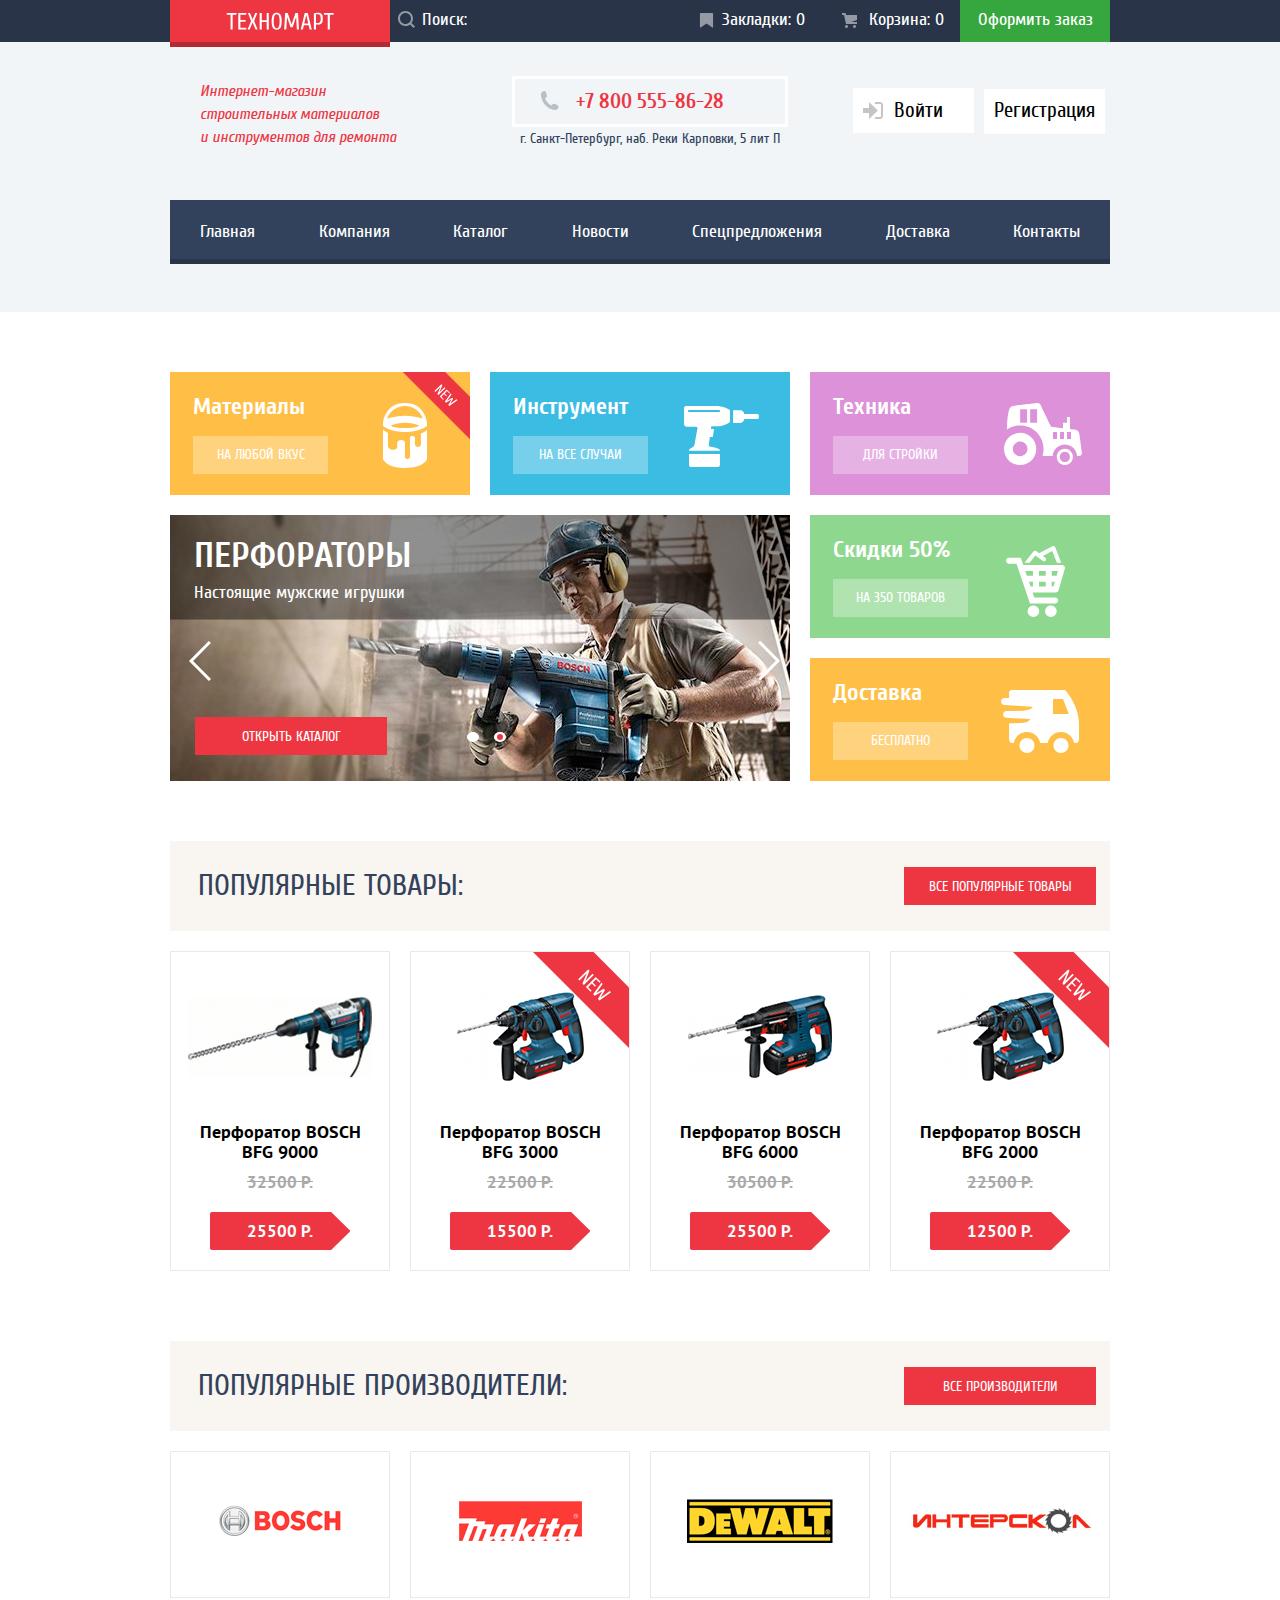
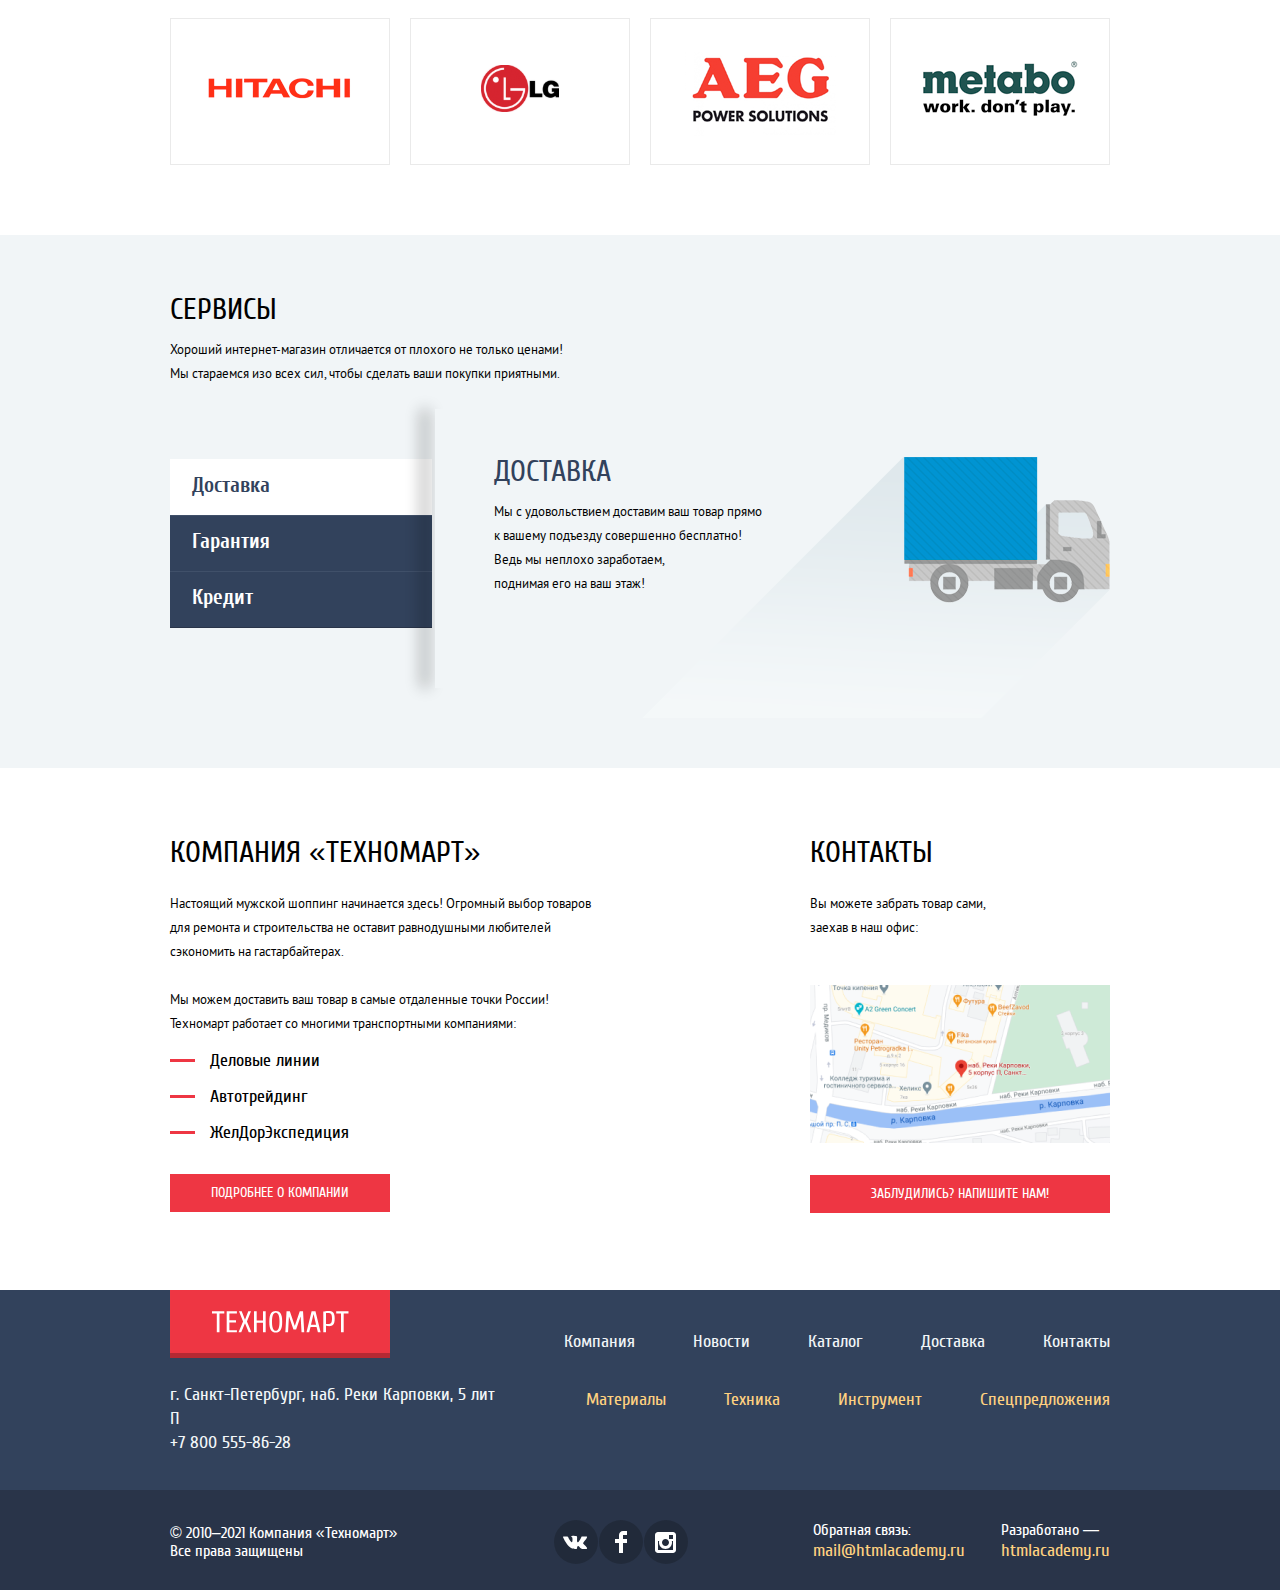
<file: index.html>
<!DOCTYPE html>
<html lang="ru">
  <head>
    <meta charset="utf-8">
    <title>Интернет магазин Техномаркт</title>
    <link rel="stylesheet" href="css/normalize.css">
    <link rel="stylesheet" href="css/style.css">

    <link rel="icon" href="favicon.ico">
    <link rel="icon" href="img/favicons/152.svg" type="image/svg+xml">
    <link rel="apple-touch-icon" href="img/favicon/180.png">
    <link rel="manifest" href="manifest.webmanifest">
  </head>
  <body>
    <header class="main-header">
      <section class="menu-user">
        <div class="menu-user__container">
          <div class="logo">
            <a class="logo__link" href="#">
              <img class="logo__img" src="img/logo-texnomart/logo-technomart-text.svg" alt="Логотип интернет магазина Техномаркт" width="108" height="18">
            </a>
          </div>

          <form class="basket-user__form" action="https://echo.htmlacademy.ru" method="get"><!--Знак поика должен быть в фокусе + поик больше разиером-->
            <svg class="basket-user-icons-search" width="17" height="17" viewBox="0 0 17 17" fill="#fff" fill-opacity="0.5" xmlns="http://www.w3.org/2000/svg">
              <path fill-rule="evenodd" clip-rule="evenodd" d="M13.458 12.044L17 15.586L15.586 17L12.044 13.458C10.782 14.421 9.21 15 7.5 15C3.35786 15 0 11.6421 0 7.5C0 3.35786 3.35786 0 7.5 0C11.6421 0 15 3.35786 15 7.5C15.0001 9.14309 14.4581 10.7403 13.458 12.044ZM7.5 2C4.467 2 2 4.467 2 7.5C2.00331 10.5362 4.4638 12.9967 7.5 13C10.532 13 13 10.532 13 7.5C13 4.467 10.532 2 7.5 2Z"/>
            </svg>
            <input class="basket-user__form-search" type="search" name="search" value="Поиск:">
            <button class="visually-hidden" type="submit" aria-label="Кнопка поиска"></button>
          </form>

          <div class="basket-user__button_bookmarks">
            <svg aria-hidden="true" focusable="false" class="basket-user__icons" width="15" height="15" viewBox="0 0 14 16" fill="#fff" fill-opacity="0.5" xmlns="http://www.w3.org/2000/svg">
              <path d="M14 15C14 15.55 13.632 15.741 13.182 15.426L7.819 11.661C7.369 11.346 6.632 11.346 6.182 11.661L0.818 15.426C0.368 15.741 0 15.55 0 15V1C0 0.45 0.45 0 1 0H13C13.55 0 14 0.45 14 1V15Z"/>
            </svg>
            <button class="basket-user__button  basket-user__button_active" type="button">Закладки: 0</button>
          </div>

          <div class="basket-user__button_basket">
            <svg aria-hidden="true" focusable="false" class="basket-user__icons" width="15" height="15" viewBox="0 0 15 15" fill="#fff" fill-opacity="0.5" xmlns="http://www.w3.org/2000/svg">
              <path d="M4.5 15C5.32843 15 6 14.3284 6 13.5C6 12.6716 5.32843 12 4.5 12C3.67157 12 3 12.6716 3 13.5C3 14.3284 3.67157 15 4.5 15Z"/>
              <path d="M12.5 15C13.3284 15 14 14.3284 14 13.5C14 12.6716 13.3284 12 12.5 12C11.6716 12 11 12.6716 11 13.5C11 14.3284 11.6716 15 12.5 15Z"/>
              <path d="M15 2H4.07L3.648 0H0V2H2.031L4.016 11H15V9H9.441L15 6.951V2Z"/>
            </svg>
            <button class="basket-user__button  basket-user__button_active" type="button">Корзина: 0</button>
          </div>

          <button class="basket-user__button basket-user__button-place-order" type="button">Оформить заказ</button>
        </div>
      </section>

      <section class="menu-site">
        <div class="menu-site__container">
          <h1 class="main-title">Интернет-магазин <br> <span class="visually-hidden">Техномаркт</span> строительных материалов <br> и инструментов для ремонта</h1>

          <div class="menu-site__contacts">
            <a class="contact-phone__link" href="tel:+78005558628" aria-label="Контактный телефон интернет магазина Техномаркт">
              <p class="contact-phone">+7 800 555-86-28</p>
            </a>
            <p class="contact-address">г. Санкт-Петербург, наб. Реки Карповки, 5 лит П</p>
          </div>

          <div class="authorization">
            <a class="authorization__link authorization__link-login" href="#">
              <svg role="img" aria-label="Иконка авторизации" class="authorization__icon-login" width="21" height="17" viewBox="0 0 21 17" fill="#C5C5C5" xmlns="http://www.w3.org/2000/svg">
                <path d="M14.875 8.5L6 0V6H0V11H6V17L14.875 8.5Z"/>
                <path d="M16.986 15.01H11.959V17H16.986C19.164 17 19.99 15.19 20.015 13.974V3.028C19.99 1.811 19.164 0 16.986 0H11.959V1.99H16.986C17.825 1.99 17.978 2.671 17.996 3.047V13.951C17.979 14.327 17.825 15.01 16.986 15.01Z"/>
              </svg>
              <p class="authorization__link-tex authorization__link-text-login">Войти</p>
            </a>

            <a class="authorization__link" href="#">
              <p class="authorization__link-text authorization__link-text-registration">Регистрация</p>
            </a>
          </div>
        </div>


        <nav class="site-navigation">
          <ul class="list-markers site-navigation__list">
            <li class="site-navigation__list-item">
              <a class="site-navigation__list-item-link" href="#">Главная</a>
            </li>
            <li class="site-navigation__list-item">
              <a class="site-navigation__list-item-link" href="blank.html"  target="_blank">Компания</a>
            </li>
            <li class="site-navigation__list-item">
              <a class="site-navigation__list-item-link" href="catalog.html" target="_blank">Каталог</a>
            </li>
            <li class="site-navigation__list-item">
              <a class="site-navigation__list-item-link" href="blank.html"  target="_blank">Новости</a>
            </li>
            <li class="site-navigation__list-item">
              <a class="site-navigation__list-item-link" href="blank.html"  target="_blank">Спецпредложения</a>
            </li>
            <li class="site-navigation__list-item">
              <a class="site-navigation__list-item-link" href="blank.html"  target="_blank">Доставка</a>
            </li>
            <li class="site-navigation__list-item">
              <a class="site-navigation__list-item-link" href="blank.html"  target="_blank">Контакты</a>
            </li>
          </ul>
        </nav>
      </section>
    </header>

    <main class="main-page">
      <section class="products-and-services">
        <h2 class="visually-hidden">Список товаров и услуг</h2>
        <ul class="list-markers products-and-services__list">
          <li class="products-and-services__list-item products-and-services__list-item_orange materials">
            <h3 class="products-and-services__title">Материалы</h3>
            <a class="products-and-services__link" href="blank.html"  target="_blank">
              <p class="products-and-services__link-text">на любой вкус</p>
            </a>
          </li>
          <li class="products-and-services__list-item products-and-services__list-item_blue instrument">
            <h3 class="products-and-services__title">Инструмент</h3>
            <a class="products-and-services__link" href="blank.html"  target="_blank">
              <p class="products-and-services__link-text">на все случаи</p>
            </a>
          </li>
          <li class="products-and-services__list-item products-and-services__list-item_violet technic">
            <h3 class="products-and-services__title">Техника</h3>
            <a class="products-and-services__link" href="blank.html"  target="_blank">
              <p class="products-and-services__link-text">для стройки</p>
            </a>
          </li>
          <li class="products-and-services__list-item products-and-services__list-item_green discounts">
            <h3 class="products-and-services__title">Скидки 50%</h3>
            <a class="products-and-services__link" href="blank.html"  target="_blank">
              <p class="products-and-services__link-text">На 350 Товаров</p>
            </a>
          </li>
          <li class="products-and-services__list-item products-and-services__list-item_orange delivery">
            <h3 class="products-and-services__title">Доставка</h3>
            <a class="products-and-services__link" href="blank.html"  target="_blank">
              <p class="products-and-services__link-text">Бесплатно</p>
            </a>
          </li>

          <li class="products-and-services__slider products-and-services__slider-one">
            <div class="products-and-services__slider-container">
              <h3 class="products-and-services__slider-title">Перфораторы</h3>
              <p class="products-and-services__slider-text">Настоящие мужские игрушки</p>
            </div>
            <div class="products-and-services__slider-container-img">
              <img class="products-and-services__slider-img" src="img/sliders/puncher.jpg" alt="Изоброжение мужчины с перфоратором" width="620" height="266">
              <a class="button products-and-services__slider-link button_hover button_active" href="catalog.html"  target="_blank">
                <p class="products-and-services__slider-link-text">Открыть каталог</p>
              </a>

              <button class="button-back" type="button">
                <img src="img/icons/icon-left.svg" alt="Преведущий слайдер" width="23" height="41">
              </button>

              <button class="button-next" type="button" >
                <img src="img/icons/icon-left.svg" alt="Следующий слайдер" width="23" height="41">
              </button>

              <button class="button-slider button-slider__one" type="button" aria-label="Первый слайд"></button>
              <button class="button-slider button-slider__two button-slider_active" type="button"  aria-label="Вторй слайд"></button>
            </div>
          </li>

          <li class="products-and-services__slider products-and-services__slider-two products-and-services__slider_disabled">
            <div class="products-and-services__slider-container">
              <h3 class="products-and-services__slider-title">Дрели</h3>
              <p class="products-and-services__slider-text">Соседям на радость!</p>
            </div>
            <div class="products-and-services__slider-container-img">
              <img class="products-and-services__slider-img" src="img/sliders/drills.jpg" alt="Изоброжение мужчины с дрелью" width="620" height="266">
              <a class="button products-and-services__slider-link button_hover button_active" href="catalog.html"  target="_blank">
                <p class="products-and-services__slider-link-text">Открыть каталог</p>
              </a>

              <button class="button-back" type="button">
                <img src="img/icons/icon-left.svg" alt="Преведущий слайдер" width="23" height="41">
              </button>

              <button class="button-next" type="button">
                <img src="img/icons/icon-left.svg" alt="Следующий слайдер" width="23" height="41">
              </button>

              <button class="button-slider button-slider__one button-slider_active" type="button" aria-label="Первый слайд"></button>
              <button class="button-slider button-slider__two" type="button" aria-label="Второй слайд"></button>
            </div>
          </li>
        </ul>
      </section>

      <section class="products">
        <div class="products__container">
          <h2 class="title products__title">Популярные товары:</h2>
          <a class="button products__link-all button_hover button_active" href="blank.html"  target="_blank">
            <p class="products__link-all-text">все популярные товары</p>
          </a>
        </div>

        <ul class="list-markers products__list">
          <li class="products__list-item">
            <img class="icon-new visually-hidden" src="img/icons/icon-new.svg" alt="new" width="100" height="30">
            <a class="products__link" href="#">
              <h3 class="products__bosch">Перфоратор BOSCH <br> BFG 9000</h3>
            </a>
            <img class="products__bosch-img products__bosch-img-bfg-9000" src="img/img-puncher-bosch/Bosch-9000.png" alt="BOSCH BFG 9000" width="184" height="164"><!--иконка new-->
            <p class="products__old-price"><s>32500 P.</s></p>
            <button class="products__button" type="button">25500 Р.</button>

            <div class="button__hover button__hover_disabled">
              <button class="button button-product-add button_hover-buy" type="button" aria-label="Добавить в корзину BOSCH BFG 9000">Купить</button>
              <button class="button button_hover-bookmarks" type="button">В закладки</button>
            </div>
          </li>
          <li class="products__list-item">
            <img class="icon-new" src="img/icons/icon-new.svg" alt="new" width="100" height="30">
            <a class="products__link" href="#">
              <h3 class="products__bosch">Перфоратор BOSCH <br> BFG 3000</h3>
            </a>
            <img class="products__bosch-img products__bosch-img-bfg-3000" src="img/img-puncher-bosch/Bosch-3000.png" alt="BOSCH BFG 3000" width="127" height="112">
            <p class="products__old-price"><s>22500 P.</s></p>
            <button class="products__button" type="button">15500 Р.</button>

            <div class="button__hover button__hover_disabled">
              <button class="button button-product-add button_hover-buy" type="button" aria-label="Добавить в корзину BOSCH BFG 3000">Купить</button>
              <button class="button button_hover-bookmarks" type="button">В закладки</button>
            </div>
          </li>
          <li class="products__list-item">
            <img class="icon-new visually-hidden" src="img/icons/icon-new.svg" alt="new" width="100" height="30">
            <a class="products__link" href="#">
              <h3 class="products__bosch">Перфоратор BOSCH <br> BFG 6000</h3>
            </a>
            <img class="products__bosch-img products__bosch-img-bfg-6000" src="img/img-puncher-bosch/Bosch-6000.png" alt="BOSCH BFG 6000" width="144" height="128">
            <p class="products__old-price"><s>30500 P.</s></p>
            <button class="products__button" type="button">25500 Р.</button>

            <div class="button__hover button__hover_disabled">
              <button class="button button-product-add button_hover-buy" type="button" aria-label="Добавить в корзину BOSCH BFG 6000">Купить</button>
              <button class="button button_hover-bookmarks" type="button">В закладки</button>
            </div>
          </li>
          <li class="products__list-item">
            <img class="icon-new" src="img/icons/icon-new.svg" alt="new" width="100" height="30">
            <a class="products__link" href="#">
              <h3 class="products__bosch">Перфоратор BOSCH <br> BFG 2000</h3>
            </a>
            <img class="products__bosch-img products__bosch-img-bfg-2000" src="img/img-puncher-bosch/Bosch-2000.png" alt="BOSCH BFG 2000" width="127" height="112">
            <p class="products__old-price"><s>22500 P.</s></p>
            <button class="products__button" type="button">12500 Р.</button>

            <div class="button__hover button__hover_disabled">
              <button class="button button-product-add button_hover-buy" type="button" aria-label="Добавить в корзину BOSCH BFG 2000">Купить</button>
              <button class="button button_hover-bookmarks" type="button">В закладки</button>
            </div>
          </li>
        </ul>
      </section>

      <section class="manufacturers">
        <div class="manufacturers__container">
          <h2 class="title manufacturers__title">Популярные Производители:</h2>
          <a class="button manufacturers__link-all button_hover button_active" href="blank.html"  target="_blank">
            <p class="manufacturers__link-all-text">все производители</p>
          </a>
        </div>

        <ul class="list-markers manufacturers__list">
          <li class="manufacturers__list-item">
            <a class="manufacturers__link" href="blank.html" target="_blank">
              <img class="manufacturers__img  manufacturers__img-bosch" src="img/img-logo-manufacturer/bosch.svg" alt="Производитель BOSCH" width="126" height="37">
            </a>
          </li>
          <li class="manufacturers__list-item">
            <a class="manufacturers__link" href="blank.html" target="_blank">
              <img class="manufacturers__img manufacturers__img-makita" src="img/img-logo-manufacturer/Makita.svg" alt="Производитель Makita" width="123" height="40">
            </a>
          </li>
          <li class="manufacturers__list-item">
            <a class="manufacturers__link" href="blank.html" target="_blank">
              <img class="manufacturers__img manufacturers__img-dewalt" src="img/img-logo-manufacturer/DeWALT.svg" alt="Производитель DeWalt" width="146" height="44">
            </a>
          </li>
          <li class="manufacturers__list-item">
            <a class="manufacturers__link" href="blank.html" target="_blank">
              <img class="manufacturers__img manufacturers__img-interskol" src="img/img-logo-manufacturer/Интерскол.svg" alt="Производитель Интерскол" width="200" height="76">
            </a>
          </li>
          <li class="manufacturers__list-item">
            <a class="manufacturers__link" href="blank.html" target="_blank">
              <img class="manufacturers__img manufacturers__img-hitachi" src="img/img-logo-manufacturer/Hitachi.svg" alt="Производитель Hitachi" width="169" height="31">
            </a>
          </li>
          <li class="manufacturers__list-item">
            <a class="manufacturers__link" href="blank.html" target="_blank">
              <img class="manufacturers__img manufacturers__img-lg" src="img/img-logo-manufacturer/LG.svg" alt="Производитель LG" width="121" height="47">
            </a>
          </li>
          <li class="manufacturers__list-item">
            <a class="manufacturers__link" href="blank.html" target="_blank">
              <img class="manufacturers__img manufacturers__img-aeg" src="img/img-logo-manufacturer/AEG.svg" alt="Производитель AEG" width="151" height="96">
            </a>
          </li>
          <li class="manufacturers__list-item">
            <a class="manufacturers__link" href="blank.html" target="_blank">
              <img class="manufacturers__img manufacturers__img-metabo" src="img/img-logo-manufacturer/Metabo.svg" alt="Производитель Metado" width="204" height="69">
            </a>
          </li>
        </ul>
      </section>

      <section class="service">
        <div class="container__service">
          <div class="service__contant">
            <h2 class="title title_black service__title">Сервисы</h2>
            <p class="service__text">
              Хороший интернет-магазин отличается от плохого не только ценами! <br>
              Мы стараемся изо всех сил, чтобы сделать ваши покупки приятными.
            </p>
          </div>

          <fieldset class="service__list-button">
            <input class="visually-hidden" type="radio" name="service-slider" value="delivery" id="delivery" checked>
            <label class="service__button service__button-delivery service__button_active"  for="delivery" tabindex="0">Доставка</label>

            <input class="visually-hidden" type="radio" name="service-slider" value="warranty" id="warranty">
            <label class="service__button service__button-warranty"  for="warranty" tabindex="0">Гарантия</label>

            <input class="visually-hidden" type="radio" name="service-slider" value="credit" id="credit">
            <label class="service__button service__button-credit"  for="credit" tabindex="0">Кредит</label>
          </fieldset>

          <div class="service__slider service__slider-delivery">
            <div class="service__slider-container">
              <h3 class="title service__title service__title-slider">Доставка</h3>
            <p class="service__text service__text-slider">
                Мы с удовольствием доставим ваш товар прямо <br>
                к вашему подъезду совершенно бесплатно! <br>
                Ведь мы неплохо заработаем, <br> поднимая его на ваш этаж!
              </p>
            </div>
            <img class="service__slider-img service__slider-img-delivery" src="img/sliders/delivery.svg" alt="Изоброжение грузовика" width="468" height="261">
          </div>

          <div class="service__slider service__slider-warranty service__slider_disabled">
            <div class="service__slider-container service__slider-container_warranty">
              <h3 class="title service__title service__title-slider">Гарантия</h3>
              <p class="service__text service__text-slider">
                Если купленный у нас товар поломается или заискрит,<br>
                а также в случае пожара, спровоцированного его <br>
                возгоранием,  вы всегда можете быть уверены в нашей <br>
                гарантии. Мы обменяем сгоревший товар на новый. <br>
                Дом уж восстановите как-нибудь сами.
              </p>
            </div>
            <img class="service__slider-img service__slider-img-warranty" src="img/sliders/warranty.svg" alt="Изоброжение гарантии" width="389" height="283">
          </div>

          <div class="service__slider service__slider-credit service__slider_disabled">
            <div class="service__slider-container service__slider-container_credit">
              <h3 class="title service__title service__title-slider">Кредит</h3>
              <p class="service__text service__text-slider">
                Залезть в долговую яму стало проще! <br>
                Кредитные консультанты придут вам на помощь.
              </p>
            </div>
            <img class="service__slider-img service__slider-img-credit" src="img/sliders/credit.svg" alt="Изоброжение кредита" width="465" height="285">
            <button class="button service__slider-button button_hover button_active" type="button">Отправить заявку</button>
          </div>
        </div>
      </section>

      <section class="technomart-company">

        <div class="technomart-company__container">
          <h3 class="title title_black technomart-company__title">Компания «Техномарт»</h3>
          <p class="technomart-company__text">Настоящий мужской шоппинг начинается здесь! Огромный выбор товаров для ремонта и строительства не оставит равнодушными любителей сэкономить на гастарбайтерах.</p>
          <p class="technomart-company__text">Мы можем доставить ваш товар в самые отдаленные точки России! <br> Техномарт работает со многими транспортными компаниями:</p>

          <ul class="list-markers technomart-company__list">
            <li class="technomart-company__list-item">Деловые линии</li>
            <li class="technomart-company__list-item">Автотрейдинг</li>
            <li class="technomart-company__list-item">ЖелДорЭкспедиция</li>
          </ul>

          <a class="button technomart-company__link button_hover button_active" href="blank.html" target="_blank">
            <p class="technomart-company__link-text">Подробнее о компании</p>
          </a>
        </div>

        <div class="technomart-company__container">
          <h3 class="title title_black technomart-company__title">Контакты</h3>
          <p class="technomart-company__text">Вы можете забрать товар сами, <br> заехав в наш офис:</p>
          <button class="button-map" type="button">
            <img class="technomart-company__img-map" src="img/img-map/map.png" alt="Карта: Местопположение офиса, интернет магазина Техномаркт" width="300" height="158">
          </button>

          <button class="button technomart-company__button button_hover button_active" type="button" aria-label="Кнопка открытия формы обратной связи">Заблудились? Напишите нам!</button>
        </div>
      </section>
    </main>

    <footer class="main-footer">
      <section class="main-footer__address">
        <div class="main-footer__address-container">
          <h2 class="visually-hidden">Адресс интернет магазина Техномаркт</h2>
          <div class="main-footer__logo">
            <img class="main-footer__logo-img" src="img/logo-texnomart/logo-texnomart.svg" alt="Логотип интернет магазина Техномаркт" width="220" height="68">
          </div>

          <div class="main-footer__conntainer">
            <div class="main-footer__contact-details">
              <p class="main-footer__contact-details-address">г. Санкт-Петербург, наб. Реки Карповки, 5 лит П</p>
              <a class="main-footer__contact-details-phone" href="tel:+78005558628">+7 800 555-86-28</a>
            </div>

            <nav class="main-footer__navigation">
              <ul class="list-markers main-footer__navigation-list">
                <li class="main-footer__navigation-list-item">
                  <a class="main-footer__navigation-link main-footer__navigation-link_white" href="blank.html" target="_blank">Компания</a>
                </li>
                <li class="main-footer__navigation-list-item">
                  <a class="main-footer__navigation-link main-footer__navigation-link_white" href="blank.html" target="_blank">Новости</a>
                </li>
                <li class="main-footer__navigation-list-item">
                  <a class="main-footer__navigation-link main-footer__navigation-link_white" href="catalog.html" target="_blank">Каталог</a>
                </li>
                <li class="main-footer__navigation-list-item">
                  <a class="main-footer__navigation-link main-footer__navigation-link_white" href="blank.html" target="_blank">Доставка</a>
                </li>
                <li class="main-footer__navigation-list-item">
                  <a class="main-footer__navigation-link main-footer__navigation-link_white" href="blank.html" target="_blank">Контакты</a>
                </li>
              </ul>

              <ul class="list-markers main-footer__navigation-list main-footer__navigation-lis_bottom">
                <li class="main-footer__navigation-list-item">
                  <a class="main-footer__navigation-link main-footer__navigation-link_orange" href="blank.html" target="_blank">Материалы</a>
                </li>
                <li class="main-footer__navigation-list-item">
                  <a class="main-footer__navigation-link main-footer__navigation-link_orange" href="blank.html" target="_blank">Техника</a>
                </li>
                <li class="main-footer__navigation-list-item">
                  <a class="main-footer__navigation-link main-footer__navigation-link_orange" href="blank.html" target="_blank">Инструмент</a>
                </li>
                <li class="main-footer__navigation-list-item">
                  <a class="main-footer__navigation-link main-footer__navigation-link_orange" href="blank.html" target="_blank">Спецпредложения</a>
                </li>
              </ul>
            </nav>
          </div>
        </div>
      </section>

      <section class="main-footer__contact">

        <div class="main-footer__contact-container">
          <h2 class="visually-hidden">Обратная связь</h2>
          <p class="main-footer__text">
            © 2010–2021 Компания «Техномарт» <br> Все права защищены
          </p>

          <div class="main-footer__social">
            <ul class="list-markers main-footer__social-list">
              <li class="main-footer__social-list-item">
                <a class="main-footer__social-link" href="#" target="_blank">
                  <img src="img/icons/icon-vk.svg" alt="VK" width="25" height="14">
                </a>
              </li>
              <li class="main-footer__social-list-item">
                <a class="main-footer__social-link" href="#" target="_blank">
                  <img src="img/icons/icon-fb.svg" alt="Faceboock" width="12" height="22">
                </a>
              </li>
              <li class="main-footer__social-list-item">
                <a class="main-footer__social-link" href="#" target="_blank">
                  <img src="img/icons/icon-insta.svg" alt="Instagram" width="21" height="21">
                </a>
              </li>
            </ul>
          </div>

          <div class="main-footer__feedback">
            <p class="main-footer__text">Обратная связь:</p>
            <a class="main-footer__link" href="mailto:mail@htmlacademy.ru" target="_blank">mail@htmlacademy.ru</a>
          </div>

          <div class="main-footer__developed">
            <p class="main-footer__text">Разработано —</p>
            <a class="main-footer__link" href="https://htmlacademy.ru/intensive/htmlcss" target="_blank">htmlacademy.ru</a>
          </div>
        </div>
      </section>
    </footer>

    <section class="feedback disabled">
      <h2 class="visually-hidden">Задать вопрос интернет магазину Техномаркт</h2>
      <div class="line-decoration"></div>
      <button class="button-close feedback-form__button-close" type="button">
        <span class="visually-hidden">Закрыть</span>
      </button>

      <form class="feedback-form" action="https://echo.htmlacademy.ru" method="post">
        <div class="feedback-form-container">
          <div class="feedback-form__name">
            <label class="feedback-form__label" for="user-name">Ваше имя:</label> <br>
            <input class="feedback-form__input" type="text" name="user-name" id="user-name" placeholder="Имя Фамилия">
          </div>

          <div class="feedback-form__email">
            <label class="feedback-form__label" for="email">Ваш e-mail:</label> <br>
            <input class="feedback-form__input feedback-form__input-email" type="email" name="email" id="email" placeholder="email@example.com">
          </div>

          <div class="feedback-form__coment">
            <label class="feedback-form__label" for="coment">Текст письма:</label> <br>
            <textarea class="feedback-form__textarea" name="coment" id="coment" placeholder="В свободной форме"></textarea>
          </div>
        </div>

        <div class="feedback-form__container-button">
          <button class="button feedback-form__button button_hover button_active" type="submit">Отправить</button>
        </div>
      </form>
    </section>

    <section class="map disabled">
      <h2 class="visually-hidden">Как до нас добраться</h2>
      <div class="line-decoration-map"></div>
      <iframe class="map-ifreme" src="https://yandex.ru/map-widget/v1/-/CCU5r0UIoD" width="940" height="450" frameborder="1" allowfullscreen="true" title="Набережная реки Карповки, 5П — Яндекс.Карты"></iframe>
      <button class="button-close map__button-close" type="button">
        <span class="visually-hidden">Закрыть</span>
      </button>
    </section>

    <section class="product-add disabled">
      <div class="line-decoration-product-add"></div>
      <button class="button-close product-add__botton-close" type="button" aria-label="Закрыть">
        <span class="visually-hidden">Закрыть</span>
      </button>
      <div class="product-add__container">
        <p class="product-add__text">Товар добавлен в корзину!</p>
      </div>

      <div class="product-add__container-botton">
        <button class="button product-add__botton_place-order button_hover button_active" type="button">Оформить заказ</button>
        <button class="button product-add__botton_continue-shopping" type="button">Продолжить покупки</button>
      </div>
    </section>

    <script src="js/script.js"></script>
    <script src="js/product-slider-script.js"></script>
    <script src="js/service-slider-script.js"></script>
  </body>
</html>
</file>
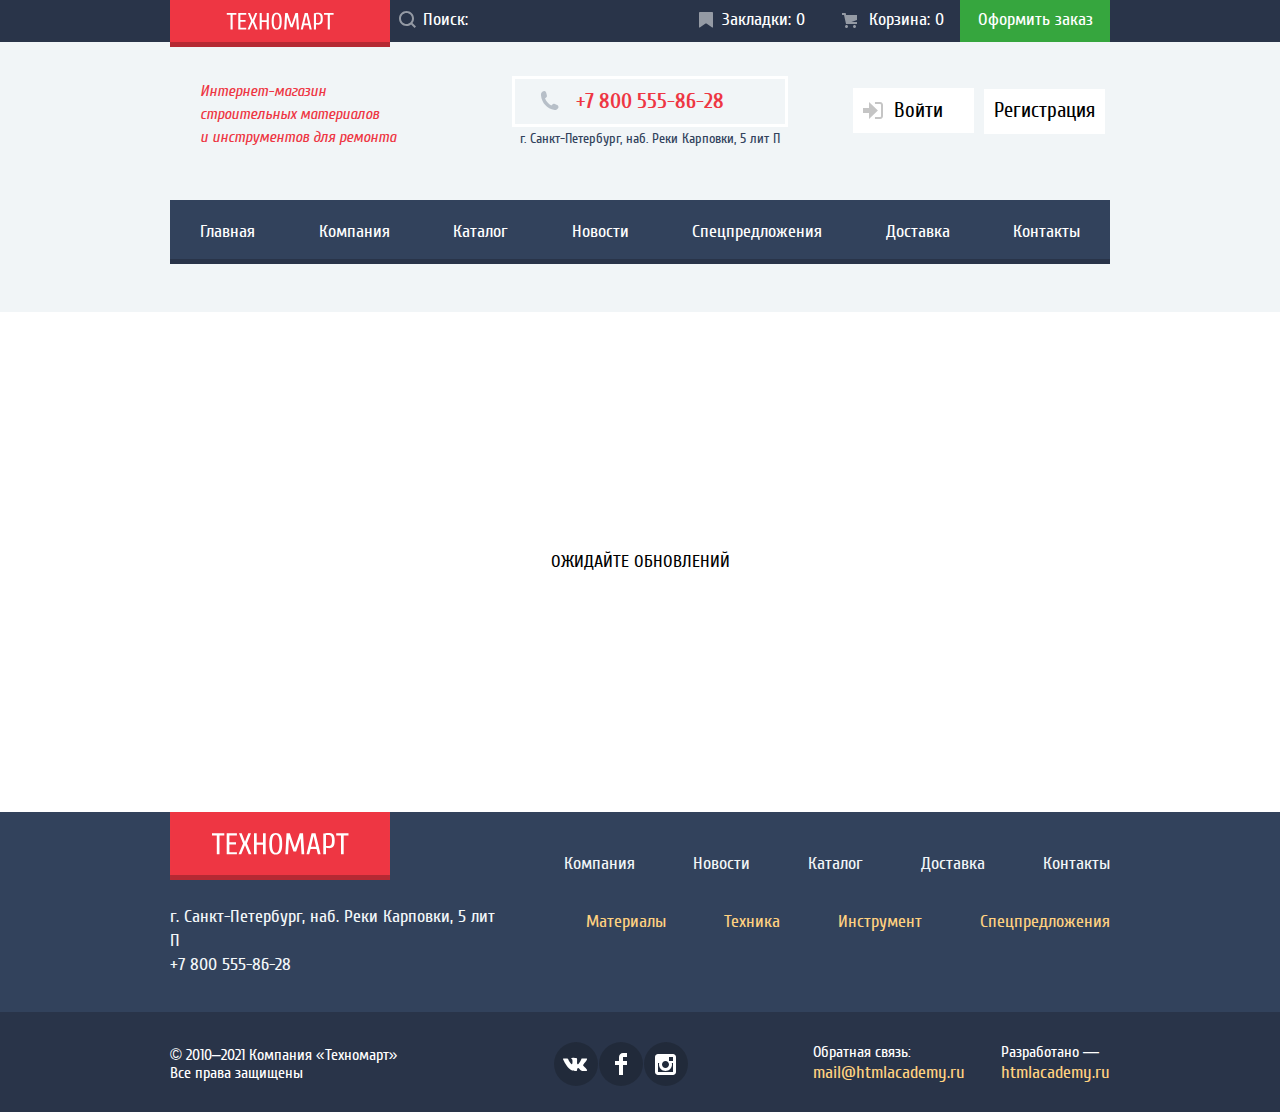
<file: blank.html>
<!DOCTYPE html>
<html lang="ru">
  <head>
      <meta charset="UTF-8">
      <title>Ожидайте обновлений</title>
      <link rel="stylesheet" href="css/normalize.css">
      <link rel="stylesheet" href="css/style.css">

      <link rel="icon" href="favicon.ico">
      <link rel="icon" href="img/favicons/152.svg" type="image/svg+xml">
      <link rel="apple-touch-icon" href="img/favicon/180.png">
      <link rel="manifest" href="manifest.webmanifest">
  </head>
  <body>
    <header class="main-header">
      <section class="menu-user">
        <div class="menu-user__container">
          <div class="logo">
            <a class="logo__link" href="index.html">
              <img class="logo__img" src="img/logo-texnomart/logo-technomart-text.svg" alt="Логотип интернет магазина Техномаркт" width="108" height="18">
            </a>
          </div>

          <form class="basket-user__form" action="https://echo.htmlacademy.ru" method="get"><!--Знак поика должен быть в фокусе + поик больше разиером-->
            <svg class="basket-user-icons-search" width="17" height="17" viewBox="0 0 17 17" fill="#fff" fill-opacity="0.5" xmlns="http://www.w3.org/2000/svg">
              <path fill-rule="evenodd" clip-rule="evenodd" d="M13.458 12.044L17 15.586L15.586 17L12.044 13.458C10.782 14.421 9.21 15 7.5 15C3.35786 15 0 11.6421 0 7.5C0 3.35786 3.35786 0 7.5 0C11.6421 0 15 3.35786 15 7.5C15.0001 9.14309 14.4581 10.7403 13.458 12.044ZM7.5 2C4.467 2 2 4.467 2 7.5C2.00331 10.5362 4.4638 12.9967 7.5 13C10.532 13 13 10.532 13 7.5C13 4.467 10.532 2 7.5 2Z"/>
            </svg>
            <input class="basket-user__form-search" type="search" name="search" value="Поиск:">
            <button class="visually-hidden" type="submit"></button>
          </form>

          <div class="basket-user__button_bookmarks">
            <svg aria-hidden="true" focusable="false" class="basket-user__icons" width="14" height="16" viewBox="0 0 14 16" fill="#fff" fill-opacity="0.5" xmlns="http://www.w3.org/2000/svg">
              <path d="M14 15C14 15.55 13.632 15.741 13.182 15.426L7.819 11.661C7.369 11.346 6.632 11.346 6.182 11.661L0.818 15.426C0.368 15.741 0 15.55 0 15V1C0 0.45 0.45 0 1 0H13C13.55 0 14 0.45 14 1V15Z"/>
            </svg>
            <button class="basket-user__button  basket-user__button_active" type="button">Закладки: 0</button>
          </div>

          <div class="basket-user__button_basket">
            <svg aria-hidden="true" focusable="false" class="basket-user__icons" width="15" height="15" viewBox="0 0 15 15" fill="#fff" fill-opacity="0.5" xmlns="http://www.w3.org/2000/svg">
              <path d="M4.5 15C5.32843 15 6 14.3284 6 13.5C6 12.6716 5.32843 12 4.5 12C3.67157 12 3 12.6716 3 13.5C3 14.3284 3.67157 15 4.5 15Z"/>
              <path d="M12.5 15C13.3284 15 14 14.3284 14 13.5C14 12.6716 13.3284 12 12.5 12C11.6716 12 11 12.6716 11 13.5C11 14.3284 11.6716 15 12.5 15Z"/>
              <path d="M15 2H4.07L3.648 0H0V2H2.031L4.016 11H15V9H9.441L15 6.951V2Z"/>
            </svg>
            <button class="basket-user__button  basket-user__button_active" type="button">Корзина: 0</button>
          </div>

          <button class="basket-user__button basket-user__button-place-order" type="button">Оформить заказ</button>
        </div>
      </section>

      <section class="menu-site">
        <div class="menu-site__container">
          <h1 class="main-title">Интернет-магазин <br> <span class="visually-hidden">Техномаркт</span> строительных материалов <br> и инструментов для ремонта</h1>

          <div class="menu-site__contacts">
            <a class="contact-phone__link" href="tel:+78005558628"><p class="contact-phone">+7 800 555-86-28</p></a>
            <p class="contact-address">г. Санкт-Петербург, наб. Реки Карповки, 5 лит П</p>
          </div>

          <div class="authorization">
            <a class="authorization__link authorization__link-login" href="#">
              <svg role="img" aria-label="Иконка авторизации" class="authorization__icon-login" width="21" height="17" viewBox="0 0 21 17" fill="#C5C5C5" xmlns="http://www.w3.org/2000/svg">
                <path d="M14.875 8.5L6 0V6H0V11H6V17L14.875 8.5Z"/>
                <path d="M16.986 15.01H11.959V17H16.986C19.164 17 19.99 15.19 20.015 13.974V3.028C19.99 1.811 19.164 0 16.986 0H11.959V1.99H16.986C17.825 1.99 17.978 2.671 17.996 3.047V13.951C17.979 14.327 17.825 15.01 16.986 15.01Z"/>
              </svg>
              <p class="authorization__link-tex authorization__link-text-login">Войти</p>
            </a>

            <a class="authorization__link" href="#">
              <p class="authorization__link-text authorization__link-text-registration">Регистрация</p>
            </a>
          </div>
        </div>


        <nav class="site-navigation">
          <ul class="list-markers site-navigation__list">
            <li class="site-navigation__list-item">
              <a class="site-navigation__list-item-link" href="index.html">Главная</a>
            </li>
            <li class="site-navigation__list-item">
              <a class="site-navigation__list-item-link" href="blank.html"  target="_blank">Компания</a>
            </li>
            <li class="site-navigation__list-item">
              <a class="site-navigation__list-item-link" href="catalog.html" target="_blank">Каталог</a>
            </li>
            <li class="site-navigation__list-item">
              <a class="site-navigation__list-item-link" href="blank.html"  target="_blank">Новости</a>
            </li>
            <li class="site-navigation__list-item">
              <a class="site-navigation__list-item-link" href="blank.html"  target="_blank">Спецпредложения</a>
            </li>
            <li class="site-navigation__list-item">
              <a class="site-navigation__list-item-link" href="blank.html"  target="_blank">Доставка</a>
            </li>
            <li class="site-navigation__list-item">
              <a class="site-navigation__list-item-link" href="blank.html"  target="_blank">Контакты</a>
            </li>
          </ul>
        </nav>
      </section>
    </header>
    <main>
      <section class="main-blank">
        <p class="main-blank__text">Ожидайте обновлений</p>
      </section>
    </main>
    <footer class="main-footer">
      <section class="main-footer__address">
        <div class="main-footer__address-container">
          <h2 class="visually-hidden">Адресс интернет магазина Техномаркт</h2>
          <div class="main-footer__logo">
            <img class="main-footer__logo-img" src="img/logo-texnomart/logo-texnomart.svg" alt="Логотип интернет магазина Техномаркт" width="220" height="68">
          </div>

          <div class="main-footer__conntainer">
            <div class="main-footer__contact-details">
              <p class="main-footer__contact-details-address">г. Санкт-Петербург, наб. Реки Карповки, 5 лит П</p>
              <a class="main-footer__contact-details-phone" href="tel:+78005558628">+7 800 555-86-28</a>
            </div>

            <nav class="main-footer__navigation">
              <ul class="list-markers main-footer__navigation-list">
                <li class="main-footer__navigation-list-item">
                  <a class="main-footer__navigation-link main-footer__navigation-link_white" href="#">Компания</a>
                </li>
                <li class="main-footer__navigation-list-item">
                  <a class="main-footer__navigation-link main-footer__navigation-link_white" href="#">Новости</a>
                </li>
                <li class="main-footer__navigation-list-item">
                  <a class="main-footer__navigation-link main-footer__navigation-link_white" href="catalog.html" target="_blank">Каталог</a>
                </li>
                <li class="main-footer__navigation-list-item">
                  <a class="main-footer__navigation-link main-footer__navigation-link_white" href="#">Доставка</a>
                </li>
                <li class="main-footer__navigation-list-item">
                  <a class="main-footer__navigation-link main-footer__navigation-link_white" href="#">Контакты</a>
                </li>
              </ul>

              <ul class="list-markers main-footer__navigation-list main-footer__navigation-lis_bottom">
                <li class="main-footer__navigation-list-item">
                  <a class="main-footer__navigation-link main-footer__navigation-link_orange" href="#">Материалы</a>
                </li>
                <li class="main-footer__navigation-list-item">
                  <a class="main-footer__navigation-link main-footer__navigation-link_orange" href="#">Техника</a>
                </li>
                <li class="main-footer__navigation-list-item">
                  <a class="main-footer__navigation-link main-footer__navigation-link_orange" href="#">Инструмент</a>
                </li>
                <li class="main-footer__navigation-list-item">
                  <a class="main-footer__navigation-link main-footer__navigation-link_orange" href="#">Спецпредложения</a>
                </li>
              </ul>
            </nav>
          </div>
        </div>
      </section>

      <section class="main-footer__contact">

        <div class="main-footer__contact-container">
          <h2 class="visually-hidden">Обратная связь</h2>
          <p class="main-footer__text">
            © 2010–2021 Компания «Техномарт» <br> Все права защищены
          </p>

          <div class="main-footer__social">
            <ul class="list-markers main-footer__social-list">
              <li class="main-footer__social-list-item">
                <a class="main-footer__social-link" href="#">
                  <img src="img/icons/icon-vk.svg" alt="VK" width="25" height="14">
                </a>
              </li>
              <li class="main-footer__social-list-item">
                <a class="main-footer__social-link" href="#">
                  <img src="img/icons/icon-fb.svg" alt="Faceboock" width="12" height="22">
                </a>
              </li>
              <li class="main-footer__social-list-item">
                <a class="main-footer__social-link" href="#">
                  <img src="img/icons/icon-insta.svg" alt="Instagram" width="21" height="21">
                </a>
              </li>
            </ul>
          </div>

          <div class="main-footer__feedback">
            <p class="main-footer__text">Обратная связь:</p>
            <a class="main-footer__link" href="mailto:mail@htmlacademy.ru">mail@htmlacademy.ru</a>
          </div>

          <div class="main-footer__developed">
            <p class="main-footer__text">Разработано —</p>
            <a class="main-footer__link" href="https://htmlacademy.ru/intensive/htmlcss">htmlacademy.ru</a>
          </div>
        </div>
      </section>
    </footer>
  </body>
</html>
</file>
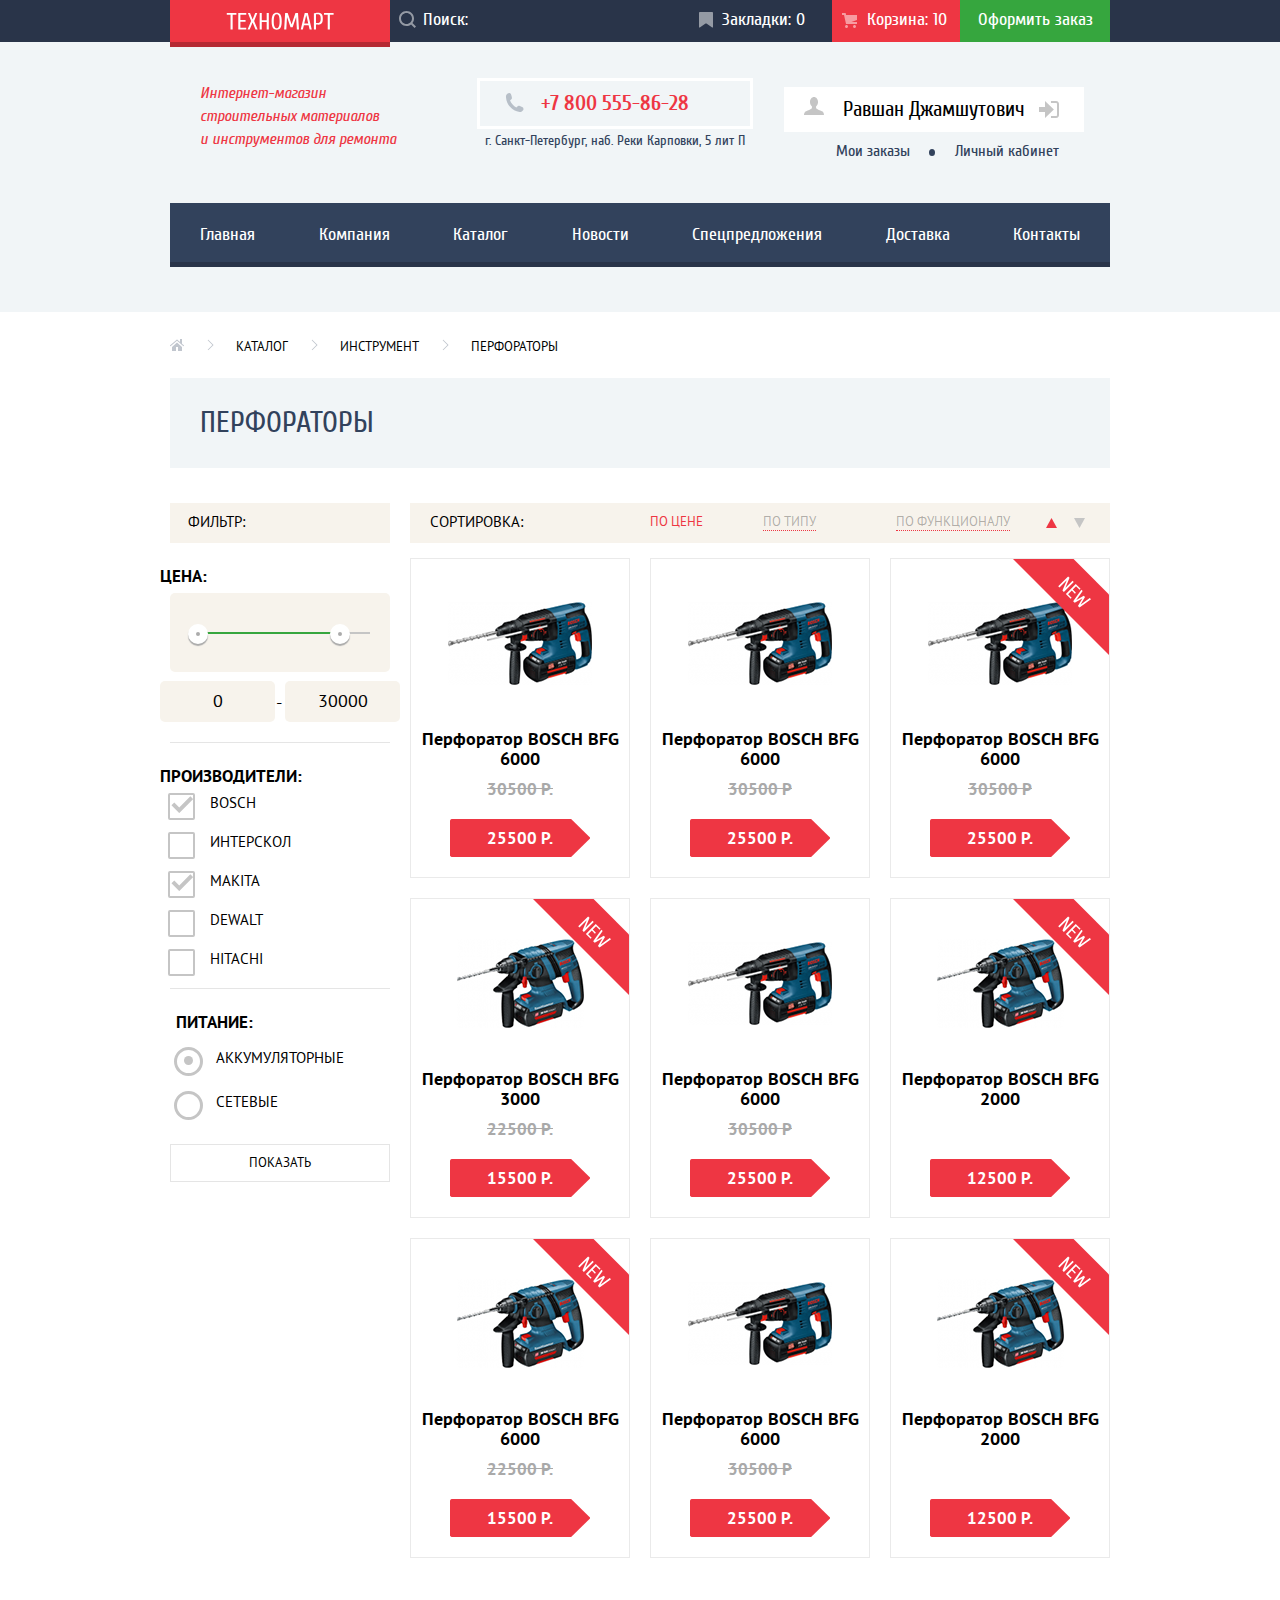
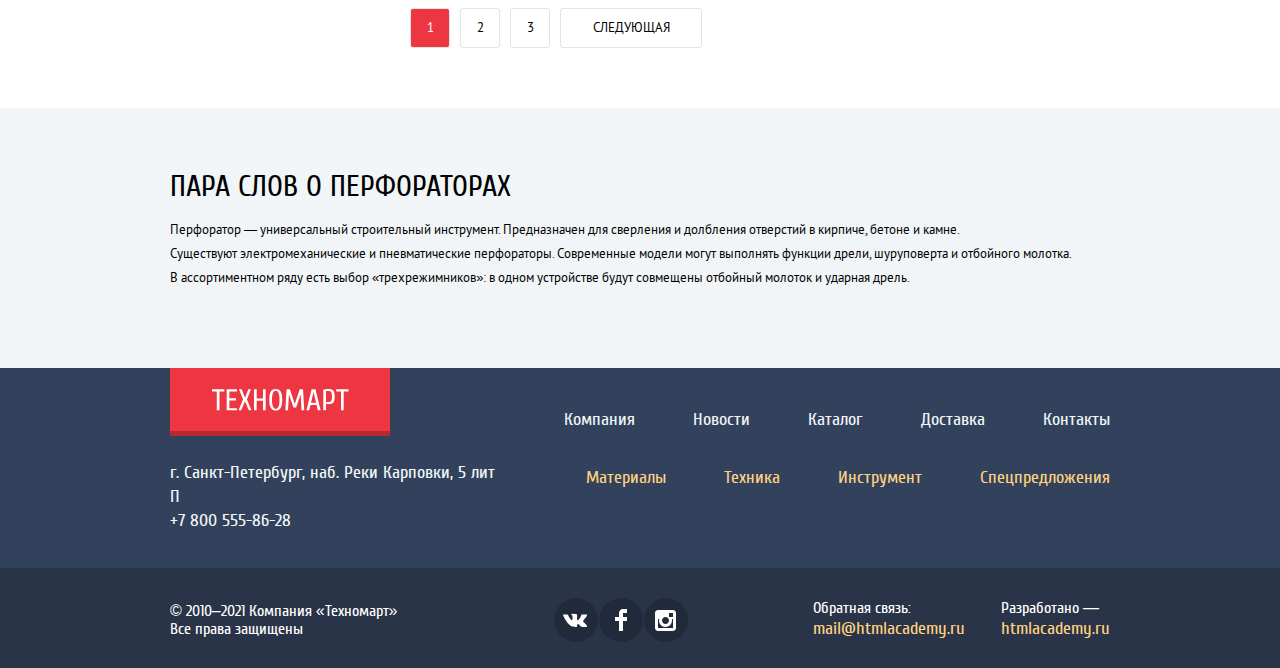
<file: catalog.html>
<!DOCTYPE html>
<html lang="ru">
<head>
  <meta charset="UTF-8">
  <title>Каталог Перфораторов</title>
  <link rel="stylesheet" href="css/normalize.css">
  <link rel="stylesheet" href="css/style.css">

  <link rel="icon" href="favicon.ico">
  <link rel="icon" href="img/favicons/152.svg" type="image/svg+xml">
  <link rel="apple-touch-icon" href="img/favicon/180.png">
  <link rel="manifest" href="manifest.webmanifest">
</head>
  <body>
    <header class="main-header">
      <section class="menu-user">
        <div class="menu-user__container">
          <div class="logo">
            <a class="logo__link" href="index.html">
              <img class="logo__img" src="img/logo-texnomart/logo-technomart-text.svg" alt="Логотип интернет магазина Техномаркт" width="108" height="18">
            </a>
          </div>

          <form class="basket-user__form" action="https://echo.htmlacademy.ru" method="get">
            <svg class="basket-user-icons-search" width="17" height="17" viewBox="0 0 17 17" fill="#fff" fill-opacity="0.5" xmlns="http://www.w3.org/2000/svg">
              <path fill-rule="evenodd" clip-rule="evenodd" d="M13.458 12.044L17 15.586L15.586 17L12.044 13.458C10.782 14.421 9.21 15 7.5 15C3.35786 15 0 11.6421 0 7.5C0 3.35786 3.35786 0 7.5 0C11.6421 0 15 3.35786 15 7.5C15.0001 9.14309 14.4581 10.7403 13.458 12.044ZM7.5 2C4.467 2 2 4.467 2 7.5C2.00331 10.5362 4.4638 12.9967 7.5 13C10.532 13 13 10.532 13 7.5C13 4.467 10.532 2 7.5 2Z"/>
            </svg>
            <input class="basket-user__form-search" type="search" name="search" value="Поиск:">
            <button class="visually-hidden" type="submit" aria-label="Кнопка поиска"></button>
          </form>

          <div class="basket-user__button_bookmarks">
            <svg aria-hidden="true" focusable="false" class="basket-user__icons" width="14" height="16" viewBox="0 0 14 16" fill="#fff" fill-opacity="0.5" xmlns="http://www.w3.org/2000/svg">
              <path d="M14 15C14 15.55 13.632 15.741 13.182 15.426L7.819 11.661C7.369 11.346 6.632 11.346 6.182 11.661L0.818 15.426C0.368 15.741 0 15.55 0 15V1C0 0.45 0.45 0 1 0H13C13.55 0 14 0.45 14 1V15Z"/>
            </svg>
            <button class="basket-user__button  basket-user__button_active" type="button">Закладки: 0</button>
          </div>

          <div class="basket-user__button_basket">
            <svg aria-hidden="true" focusable="false" class="basket-user__icons" width="15" height="15" viewBox="0 0 15 15" fill="#fff" fill-opacity="0.5" xmlns="http://www.w3.org/2000/svg">
              <path d="M4.5 15C5.32843 15 6 14.3284 6 13.5C6 12.6716 5.32843 12 4.5 12C3.67157 12 3 12.6716 3 13.5C3 14.3284 3.67157 15 4.5 15Z"/>
              <path d="M12.5 15C13.3284 15 14 14.3284 14 13.5C14 12.6716 13.3284 12 12.5 12C11.6716 12 11 12.6716 11 13.5C11 14.3284 11.6716 15 12.5 15Z"/>
              <path d="M15 2H4.07L3.648 0H0V2H2.031L4.016 11H15V9H9.441L15 6.951V2Z"/>
            </svg>
            <button class="basket-user__button  basket-user__button_active basket-user__button_add" type="button">Корзина: 10</button>
          </div>
          <button class="basket-user__button basket-user__button-place-order" type="button">Оформить заказ</button>
        </div>
      </section>

      <section class="menu-site">
        <div class="menu-site__container">
          <h1 class="main-title">Интернет-магазин <br> <span class="visually-hidden">Техномаркт</span> строительных материалов <br> и инструментов для ремонта</h1>


          <div class="menu-site__contacts">
            <a class="contact-phone__link" href="tel:+78005558628" aria-label="Контактный телефон интернет магазина Техномаркт">
              <p class="contact-phone">+7 800 555-86-28</p>
            </a>
            <p class="contact-address">г. Санкт-Петербург, наб. Реки Карповки, 5 лит П</p>
          </div>

          <div class="authorization-user">
            <div class="authorization-user__container">

              <a class="authorization-user__name-link" href="#" aria-label="Ссылка входа в профиль пользователя">
                <svg role="img" aria-label="Иконка входа в профиль пользователя" class="authorization-user__icon-user" width="20" height="18" viewBox="0 0 20 18" fill="#C5C5C5" xmlns="http://www.w3.org/2000/svg">
                  <path d="M17.881 14.166C15.737 13.431 13.625 12.5 12.674 11.776C12.017 11.275 11.904 10.158 12.157 9.361C13.275 8.458 14.021 6.884 14.021 5.083C14.021 2.276 12.221 0 10 0C7.77902 0 5.97901 2.276 5.97901 5.083C5.97901 6.884 6.72501 8.457 7.84201 9.36C8.09501 10.158 7.98302 11.275 7.32502 11.776C6.37502 12.5 4.26201 13.43 2.11801 14.166C-0.0259852 14.902 1.48343e-05 18 1.48343e-05 18H20C20 18 20.025 14.901 17.881 14.166Z"/>
                </svg>
                <p class="authorization-user__name">Равшан Джамшутович</p>
              </a>
              <a href="#" aria-label="Ссылка выхода из профиля">
                <svg role="img" aria-label="Иконка выхода из профиля" class="authorization-user__icon-login" width="21" height="17" viewBox="0 0 21 17" fill="#C5C5C5" xmlns="http://www.w3.org/2000/svg">
                  <path d="M14.875 8.5L6 0V6H0V11H6V17L14.875 8.5Z"/>
                  <path d="M16.986 15.01H11.959V17H16.986C19.164 17 19.99 15.19 20.015 13.974V3.028C19.99 1.811 19.164 0 16.986 0H11.959V1.99H16.986C17.825 1.99 17.978 2.671 17.996 3.047V13.951C17.979 14.327 17.825 15.01 16.986 15.01Z"/>
                </svg>
              </a>

              <div class="authorization-user__container-link">
                <div class="decoration-point"></div>
                <a class="authorization-user__link  authorization-user__link-products" href="#">Мои заказы</a>

                <a class="authorization-user__link  authorization-user__link-office" href="#">Личный кабинет</a>
              </div >
            </div>
          </div>
        </div>


        <nav class="site-navigation">
          <ul class="list-markers site-navigation__list">
            <li class="site-navigation__list-item">
              <a class="site-navigation__list-item-link" href="index.html" target="_blank">Главная</a>
            </li>
            <li class="site-navigation__list-item">
              <a class="site-navigation__list-item-link" href="blank.html" target="_blank">Компания</a>
            </li>
            <li class="site-navigation__list-item">
              <a class="site-navigation__list-item-link" href="#">Каталог</a>
            </li>
            <li class="site-navigation__list-item">
              <a class="site-navigation__list-item-link" href="blank.html" target="_blank">Новости</a>
            </li>
            <li class="site-navigation__list-item">
              <a class="site-navigation__list-item-link" href="blank.html" target="_blank">Спецпредложения</a>
            </li>
            <li class="site-navigation__list-item">
              <a class="site-navigation__list-item-link" href="blank.html" target="_blank">Доставка</a>
            </li>
            <li class="site-navigation__list-item">
              <a class="site-navigation__list-item-link" href="blank.html" target="_blank">Контакты</a>
            </li>
          </ul>
        </nav>
      </section>
    </header>

    <main class="main-page main-page-catalog">
      <ul class="list-markers breadcrumbs-list">
        <li class="breadcrumbs-list__item">
          <a href="index.html">
            <img src="img/icons/icon-home.svg" alt="Иконка на главнус страницу" width="14" height="12">
          </a>
          <img class="icon-right-small" src="img/icons/icon-right-small.svg" alt="" width="7" height="10">
        </li>
        <li class="breadcrumbs-list__item">
          <a class="breadcrumbs-list__link" href="#">Каталог</a>
          <img class="icon-right-small" src="img/icons/icon-right-small.svg" alt="" width="7" height="10">
        </li>
        <li class="breadcrumbs-list__item">
          <a class="breadcrumbs-list__link" href="#">Инструмент</a>
          <img class="icon-right-small" src="img/icons/icon-right-small.svg" alt="" width="7" height="10">
        </li>
        <li class="breadcrumbs-list__item">
          <a class="breadcrumbs-list__link" href="#">Перфораторы</a>
        </li>
      </ul>

      <div class="catalog-title">
        <h2 class="title catalog-title-text">Перфораторы<span class="visually-hidden">интернет магазина Техномаркт</span></h2>
      </div>

      <div class="container-grid">
        <section class="filters">
          <div class="filter__title">
            <h3 class="filter__title-text">Фильтр:</h3>
          </div>

          <form class="filter__form" action="https://echo.htmlacademy.ru" method="get">
            <fieldset class="filter">
              <legend class="filter__legend">Цена:</legend>

              <div class="range-filter">
                <div class="range-controls">
                  <div class="scale">
                    <div class="bar"></div> <!--style=" width: 30%; margin-left: 20%-->
                  </div>
                  <div class="toggle toggle-min" tabindex="0" aria-label="Кнопка перемещения минимальной цены"></div> <!--style="left: 20%-->
                  <div class="toggle toggle-max" tabindex="0" aria-label="Кнопка перемещения максимальной цены"></div> <!--style="left:50%-->
                </div>

                <div class="price-controls">
                  <label class="min-price" for="min-price" aria-label="Поле ввода минимальной цены">
                     <input class="price-controls__cost"  type="text" name="min-price" value="0" id="min-price">
                  </label>
                  <span class="dash">-</span>
                  <label class="max-price" for="max-price" aria-label="Поле ввода максимальной цены">
                     <input class="price-controls__cost" type="text" name="max-price" value="30000" id="max-price">
                  </label>
                </div>
              </div>
            </fieldset>

            <fieldset class="filter">
              <legend class="filter__legend">Производители:</legend>
              <ul class="list-markers filter__list">
                <li class="filter__item">
                  <input class="filter__checkbox visually-hidden" type="checkbox" name="Bosch" id="Bosch" checked>
                  <label class="filter__name" for="Bosch">Bosch</label>
                </li>
                <li class="filter__item">
                  <input class="filter__checkbox visually-hidden"  type="checkbox" name="Интерскол" id="Интерскол">
                  <label class="filter__name" for="Интерскол">Интерскол</label>
                </li>
                <li class="filter__item">
                  <input class="filter__checkbox visually-hidden"  type="checkbox" name="Makita" id="Makita" checked>
                  <label class="filter__name" for="Makita">Makita</label>
                </li>
                <li class="filter__item">
                  <input class="filter__checkbox visually-hidden"  type="checkbox" name="Dewalt" id="Dewalt">
                  <label class="filter__name" for="Dewalt">Dewalt</label>
                </li>
                <li class="filter__item">
                  <input class="filter__checkbox visually-hidden"  type="checkbox" name="Hitachi" id="Hitachi">
                  <label class="filter__name" for="Hitachi">Hitachi</label>
                </li>
              </ul>
            </fieldset>

            <fieldset class="filter-last">
              <legend class="filter__legend">Питание:</legend>
              <ul class="list-markers filter__list">
                <li class="filter__item">
                  <input class="filter__radio visually-hidden" type="radio" name="power-supply" value="rechargeable" id="rechargeable" checked>
                  <label class="filter__name filter__name-radio" for="rechargeable">Аккумуляторные</label>
                </li>
                <li class="filter__item">
                  <input class="filter__radio visually-hidden" type="radio" name="power-supply" value="electronetwork" id="electronetwork">
                  <label class="filter__name filter__name-radio" for="electronetwork">Сетевые</label>
                </li>
              </ul>
            </fieldset>

            <button class="filter__botton" type="submit">Показать</button>
            </form>
        </section>

        <section class="sorting">
          <div class="sorting__title">
            <h3 class="sorting__title-text">Сортировка:</h3>
          </div>
          <ul class="list-markers sorting__list">
            <li class="sorting__item">
              <a class="sorting__link sorting__link_active sorting__link-cost" href="#">По цене</a>
            </li>
            <li class="sorting__item">
              <a class="sorting__link sorting__link_text-decoration sorting__link-type" href="#">По типу</a>
            </li>
            <li class="sorting__item">
              <a class="sorting__link sorting__link_text-decoration sorting__link-functional" href="#">По функционалу</a>
            </li>
          </ul>
          <button class="icon-up-dir" type="button">
            <svg role="img" aria-label="Кнопка сортировки по возростанию" class="icon-dir icon-dir_active" width="11" height="10" viewBox="0 0 11 10" fill="#C5C5C5" xmlns="http://www.w3.org/2000/svg">
              <path d="M5.5 0L11 10L0 10"/>
            </svg>
          </button>

          <button class="icon-down-dir" type="button">
            <svg role="img" aria-label="Кнопка сортировки по убыванию" class="icon-dir" width="11" height="10" viewBox="0 0 11 10" fill="#C5C5C5" xmlns="http://www.w3.org/2000/svg">
              <path d="M5.5 10L0 0H11"/>
            </svg>
          </button>
        </section>

        <section class="products products-catalog">
          <h3 class="visually-hidden">Список Перфораторов</h3>

          <ul class="list-markers products__list">
            <li class="products__list-item">
              <img class="icon-new visually-hidden" src="img/icons/icon-new.svg" alt="new" width="100" height="30">
              <a class="products__link" href="#">
                <h4 class="products__bosch">Перфоратор BOSCH BFG 6000</h4>
              </a>
              <img class="products__bosch-img products__bosch-img-bfg-6000" src="img/img-puncher-bosch/Bosch-6000.png" alt="BOSCH BFG 6000" width="144" height="128">
              <p class="products__old-price"><s>30500 P.</s></p>
              <button class="products__button" type="button">25500 P.</button>

              <div class="button__hover button__hover_disabled">
                <button class="button button-product-add button_hover-buy" type="button" aria-label="Добавить в корзину BOSCH BFG 6000">Купить</button>
                <button class="button button_hover-bookmarks" type="button">В закладки</button>
              </div>
            </li>
            <li class="products__list-item">
              <img class="icon-new visually-hidden" src="img/icons/icon-new.svg" alt="new" width="100" height="30">
              <a class="products__link" href="#">
                <h4 class="products__bosch">Перфоратор BOSCH BFG 6000</h4>
              </a>
              <img class="products__bosch-img products__bosch-img-bfg-6000" src="img/img-puncher-bosch/Bosch-6000.png" alt="BOSCH BFG 6000" width="144" height="128">
              <p class="products__old-price"><s>30500 P</s></p>
              <button class="products__button" type="button">25500 P.</button>

              <div class="button__hover button__hover_disabled">
                <button class="button button-product-add button_hover-buy" type="button" aria-label="Добавить в корзину BOSCH BFG 6000">Купить</button>
                <button class="button button_hover-bookmarks" type="button">В закладки</button>
              </div>
            </li>
            <li class="products__list-item">
              <img class="icon-new" src="img/icons/icon-new.svg" alt="new" width="100" height="30">
              <a class="products__link" href="#">
                <h4 class="products__bosch">Перфоратор BOSCH BFG 6000</h4>
              </a>
              <img class="products__bosch-img products__bosch-img-bfg-6000" src="img/img-puncher-bosch/Bosch-6000.png" alt="BOSCH BFG 6000" width="144" height="128">
              <p class="products__old-price"><s>30500 P</s></p>
              <button class="products__button" type="button">25500 P.</button>

              <div class="button__hover button__hover_disabled">
                <button class="button button-product-add button_hover-buy" type="button" aria-label="Добавить в корзину BOSCH BFG 6000">Купить</button>
                <button class="button button_hover-bookmarks" type="button">В закладки</button>
              </div>
            </li>
            <li class="products__list-item">
              <img class="icon-new" src="img/icons/icon-new.svg" alt="new" width="100" height="30">
              <a class="products__link" href="#">
                <h4 class="products__bosch">Перфоратор BOSCH BFG 3000</h4>
              </a>
              <img class="products__bosch-img products__bosch-img-bfg-3000" src="img/img-puncher-bosch/Bosch-3000.png" alt="BOSCH BFG 3000" width="144" height="128">
              <p class="products__old-price"><s>22500 P.</s></p>
              <button class="products__button" type="button">15500 P.</button>

              <div class="button__hover button__hover_disabled">
                <button class="button button-product-add button_hover-buy" type="button" aria-label="Добавить в корзину BOSCH BFG 3000">Купить</button>
                <button class="button button_hover-bookmarks" type="button">В закладки</button>
              </div>
            </li>
            <li class="products__list-item">
              <img class="icon-new visually-hidden" src="img/icons/icon-new.svg" alt="new" width="100" height="30">
              <a class="products__link" href="#">
                <h4 class="products__bosch">Перфоратор BOSCH BFG 6000</h4>
              </a>
              <img class="products__bosch-img products__bosch-img-bfg-6000" src="img/img-puncher-bosch/Bosch-6000.png" alt="BOSCH BFG 6000" width="144" height="128">
              <p class="products__old-price"><s>30500 P</s></p>
              <button class="products__button" type="button">25500 P.</button>

              <div class="button__hover button__hover_disabled">
                <button class="button button-product-add button_hover-buy" type="button" aria-label="Добавить в корзину BOSCH BFG 6000">Купить</button>
                <button class="button button_hover-bookmarks" type="button">В закладки</button>
              </div>
            </li>
            <li class="products__list-item">
              <img class="icon-new" src="img/icons/icon-new.svg" alt="new" width="100" height="30">
              <a class="products__link" href="#">
                <h4 class="products__bosch">Перфоратор BOSCH BFG 2000</h4>
              </a>
              <img class="products__bosch-img products__bosch-img-bfg-2000" src="img/img-puncher-bosch/Bosch-2000.png" alt="BOSCH BFG 2000" width="127" height="112">
              <p class="products__old-price visually-hidden"><s>22500 P.</s></p>
              <button class="products__button" type="button">12500 P.</button>

              <div class="button__hover button__hover_disabled">
                <button class="button button-product-add button_hover-buy" type="button" aria-label="Добавить в корзину BOSCH BFG 2000">Купить</button>
                <button class="button button_hover-bookmarks" type="button">В закладки</button>
              </div>
            </li>
            <li class="products__list-item">
              <img class="icon-new" src="img/icons/icon-new.svg" alt="new" width="100" height="30">
              <a class="products__link" href="#">
                <h4 class="products__bosch">Перфоратор BOSCH BFG 6000</h4>
              </a>
              <img class="products__bosch-img products__bosch-img-bfg-3000" src="img/img-puncher-bosch/Bosch-3000.png" alt="BOSCH BFG 3000" width="127" height="112">
              <p class="products__old-price"><s>22500 P.</s></p>
              <button class="products__button" type="button">15500 P.</button>

              <div class="button__hover button__hover_disabled">
                <button class="button button-product-add button_hover-buy" type="button" aria-label="Добавить в корзину BOSCH BFG 3000">Купить</button>
                <button class="button button_hover-bookmarks" type="button">В закладки</button>
              </div>
            </li>
            <li class="products__list-item">
              <img class="icon-new visually-hidden" src="img/icons/icon-new.svg" alt="new" width="100" height="30">
              <a class="products__link" href="#">
                <h4 class="products__bosch">Перфоратор BOSCH BFG 6000</h4>
              </a>
              <img class="products__bosch-img products__bosch-img-bfg-6000" src="img/img-puncher-bosch/Bosch-6000.png" alt="BOSCH BFG 6000" width="144" height="128">
              <p class="products__old-price"><s>30500 P</s></p>
              <button class="products__button" type="button">25500 P.</button>

              <div class="button__hover button__hover_disabled">
                <button class="button button-product-add button_hover-buy" type="button" aria-label="Добавить в корзину BOSCH BFG 6000">Купить</button>
                <button class="button button_hover-bookmarks" type="button">В закладки</button>
              </div>
            </li>
            <li class="products__list-item">
              <img class="icon-new" src="img/icons/icon-new.svg" alt="new" width="100" height="30">
              <a class="products__link" href="#">
                <h4 class="products__bosch">Перфоратор BOSCH BFG 2000</h4>
              </a>
              <img class="products__bosch-img products__bosch-img-bfg-2000" src="img/img-puncher-bosch/Bosch-2000.png" alt="BOSCH BFG 2000" width="127" height="112">
              <p class="products__old-price visually-hidden"><s>22500 P.</s></p>
              <button class="products__button" type="button">12500 P.</button>

              <div class="button__hover button__hover_disabled">
                <button class="button button-product-add button_hover-buy" type="button" aria-label="Добавить в корзину BOSCH BFG 2000">Купить</button>
                <button class="button button_hover-bookmarks" type="button">В закладки</button>
              </div>
            </li>
          </ul>

          <ul class="list-markers pagination">
            <li class="pagination__item pagination__item_active">
              <a class="pagination__link pagination__link_active" href="#" aria-label="Первая страница каталога перфораторов">1</a>
            </li>
            <li class="pagination__item">
              <a class="pagination__link" href="blank.html" aria-label="Вторая страница каталога перфораторов">2</a>
            </li>
            <li class="pagination__item">
              <a class="pagination__link" href="blank.html" aria-label="Третья страница каталога перфораторов">3</a>
            </li>
            <li class="pagination__item pagination__item-next">
              <a class="pagination__link" href="blank.html">Следующая</a>
            </li>
          </ul>
        </section>
      </div>
      <section class="puncher">
        <div class="puncher__container">
          <h3 class="title title_black puncher__title">Пара слов о перфораторах</h3>
          <p class="puncher__text">
            Перфоратор — универсальный строительный инструмент. Предназначен для сверления и долбления отверстий в кирпиче, бетоне и камне. <br>
            Существуют электромеханические и пневматические перфораторы. Современные модели могут выполнять функции дрели, шуруповерта и отбойного молотка. <br>
            В ассортиментном ряду есть выбор «трехрежимников»: в одном устройстве будут совмещены отбойный молоток и ударная дрель.
          </p>
        </div>
      </section>
    </main>

    <footer class="main-footer">
      <section class="main-footer__address">
        <div class="main-footer__address-container">
          <h2 class="visually-hidden">Адресс интернет магазина Техномаркт</h2>
          <div class="main-footer__logo">
            <img class="main-footer__logo-img" src="img/logo-texnomart/logo-texnomart.svg" alt="Логотип интернет магазина Техномаркт" width="220" height="68">
          </div>

          <div class="main-footer__conntainer">
            <div class="main-footer__contact-details">
              <p class="main-footer__contact-details-address">г. Санкт-Петербург, наб. Реки Карповки, 5 лит П</p>
              <a class="main-footer__contact-details-phone" href="tel:+78005558628">+7 800 555-86-28</a>
            </div>

            <nav class="main-footer__navigation">
              <ul class="list-markers main-footer__navigation-list">
                <li class="main-footer__navigation-list-item">
                  <a class="main-footer__navigation-link main-footer__navigation-link_white" href="blank.html" target="_blank">Компания</a>
                </li>
                <li class="main-footer__navigation-list-item">
                  <a class="main-footer__navigation-link main-footer__navigation-link_white" href="blank.html" target="_blank">Новости</a>
                </li>
                <li class="main-footer__navigation-list-item">
                  <a class="main-footer__navigation-link main-footer__navigation-link_white" href="#" target="_blank">Каталог</a>
                </li>
                <li class="main-footer__navigation-list-item">
                  <a class="main-footer__navigation-link main-footer__navigation-link_white" href="blank.html" target="_blank">Доставка</a>
                </li>
                <li class="main-footer__navigation-list-item">
                  <a class="main-footer__navigation-link main-footer__navigation-link_white" href="blank.html" target="_blank">Контакты</a>
                </li>
              </ul>

              <ul class="list-markers main-footer__navigation-list main-footer__navigation-lis_bottom">
                <li class="main-footer__navigation-list-item">
                  <a class="main-footer__navigation-link main-footer__navigation-link_orange" href="blank.html" target="_blank">Материалы</a>
                </li>
                <li class="main-footer__navigation-list-item">
                  <a class="main-footer__navigation-link main-footer__navigation-link_orange" href="blank.html" target="_blank">Техника</a>
                </li>
                <li class="main-footer__navigation-list-item">
                  <a class="main-footer__navigation-link main-footer__navigation-link_orange" href="blank.html" target="_blank">Инструмент</a>
                </li>
                <li class="main-footer__navigation-list-item">
                  <a class="main-footer__navigation-link main-footer__navigation-link_orange" href="blank.html" target="_blank">Спецпредложения</a>
                </li>
              </ul>
            </nav>
          </div>
        </div>
      </section>

      <section class="main-footer__contact">

        <div class="main-footer__contact-container">
          <h2 class="visually-hidden">Обратная связь</h2>
          <p class="main-footer__text">
            © 2010–2021 Компания «Техномарт» <br> Все права защищены
          </p>

          <div class="main-footer__social">
            <ul class="list-markers main-footer__social-list">
              <li class="main-footer__social-list-item">
                <a class="main-footer__social-link" href="#" target="_blank">
                  <img src="img/icons/icon-vk.svg" alt="VK" width="25" height="14">
                </a>
              </li>
              <li class="main-footer__social-list-item">
                <a class="main-footer__social-link" href="#" target="_blank">
                  <img src="img/icons/icon-fb.svg" alt="Faceboock" width="12" height="22">
                </a>
              </li>
              <li class="main-footer__social-list-item">
                <a class="main-footer__social-link" href="#" target="_blank">
                  <img src="img/icons/icon-insta.svg" alt="Instagram" width="21" height="21">
                </a>
              </li>
            </ul>
          </div>

          <div class="main-footer__feedback">
            <p class="main-footer__text">Обратная связь:</p>
            <a class="main-footer__link" href="mailto:mail@htmlacademy.ru" target="_blank">mail@htmlacademy.ru</a>
          </div>

          <div class="main-footer__developed">
            <p class="main-footer__text">Разработано —</p>
            <a class="main-footer__link" href="https://htmlacademy.ru/intensive/htmlcss" target="_blank">htmlacademy.ru</a>
          </div>
        </div>
      </section>
    </footer>

    <section class="product-add disabled">
      <div class="line-decoration-product-add"></div>
      <button class="button-close product-add__botton-close" type="button" aria-label="Закрыть">
        <span class="visually-hidden">Закрыть</span>
      </button>
      <div class="product-add__container">
        <p class="product-add__text">Товар добавлен в корзину!</p>
      </div>

      <div class="product-add__container-botton">
        <button class="button product-add__botton_place-order button_hover button_active" type="button">Оформить заказ</button>
        <button class="button product-add__botton_continue-shopping" type="button">Продолжить покупки</button>
      </div>
    </section>

    <script src="js/script-catalog.js"></script>
  </body>
</html>
</file>
<file: css/style.css>
@font-face {
  font-family: "Cuprum";
  src:
    url(../fonts/cuprum.woff2) format("woff2"),
    url(../fonts/cuprum.woff) format("woff");
  font-weight: 400;
  font-style: normal;
  font-display: swap;
}

@font-face {
  font-family: "Cuprum";
  src:
    url(../fonts/cuprumbold.woff2) format("woff2"),
    url(../fonts/cuprumbold.woff) format("woff");
  font-weight: 700;
  font-style: normal;
  font-display: swap;
}

@font-face {
  font-family: "Cuprum";
  src:
    url(../fonts/cuprumitalic.woff2) format("woff2"),
    url(../fonts/cuprumitalic.woff) format("woff");
  font-weight: 400;
  font-style: italic;
  font-display: swap;
}

@font-face {
  font-family: "Cuprum";
  src:
    url(../fonts/cuprumbolditalic.woff2) format("woff2"),
    url(../fonts/cuprumbolditalic.woff) format("woff");
  font-weight: 700;
  font-style: italic;
  font-display: swap;
}

@font-face {
  font-family: "PT Sans";
  src:
    url(../fonts/ptsans.woff2) format("woff2"),
    url(../fonts/ptsans.woff) format("woff");
  font-weight: 400;
  font-style: normal;
  font-display: swap;
}

@font-face {
  font-family: "PT Sans";
  src:
    url(../fonts/ptsansbold.woff2) format("woff2"),
    url(../fonts/ptsansbold.woff) format("woff");
  font-weight: 700;
  font-style: normal;
  font-display: swap;
}


:root {
  /* Text */
  --basic-black: #000000;
  --basic-white: #ffffff;
  --basic-red: #ee3643;
  --basic-viole-blue: #32425c;
  --basic-aluminum: #a9a9a9;
  --basic-white-aluminum: #f3f7f9;
  --basic-smoke: #f1f5f7;
  --basic-orange-yellow: #ffd180;

  /* Background */
  --basic-darck-blue: #293449;
  --basic-green: #36a63e;
  --basic-orange: #ffbf47;
  --basic-blue: #3bbce3;
  --basic-violet: #dc91d8;
  --basic-light-green: #8ed78f;
  --basic-beige: #f9f5f0;
  --basic-smoky-white: #f4f4f4;
  --basic-pearl-white: #f7f3ec;
  --basic-gray: #ababab;
  --basic-white-gray: #f1f1f1;


  /* Border */
  --basic-border-light-gray: #e5e5e5;
  --basic-border-darck-gray: #aeaeae;
  --basic-border-gray: #c5c5c5;
  --basic-border-smoke: #eaeaea;
  --basic-border-form: rgba(0, 0, 0, 0.1);

  /* Box Shadow */
  --basic-shadow-black-75: rgba(0, 0, 0, 0.75);
  --basic-shadow-black-24: rgba(0, 0, 0, 0.24);
  --basic-shadow-black-15: rgba(0, 0, 0, 0.15);
  --basic-shadow-marengo: #405069;
  --basic-shadow-darck-blue: #293449;
  --basic-shadow-green: #367315;

  /* Opacity */
  --basic-black-opasity-30: rgba(0, 0, 0, 0.3);
  --basic-black-opasity-25: rgba(0, 0, 0, 0.25);
  --basic-white-opasity-30: rgba(255, 255, 255, 0.3);
  --basic-white-opasity-50: rgba(255, 255, 255, 0.5);

  /* Active */
  --basic-active-black: #161d29;
  --basic-active-red: #ba2732;
  --basic-active-green: #518534;
  --basic-active-gray: #b5b5b5;
  --basic-active-orange: #ffb180;
  --basic-active-darck-blue: #1d2739;

  /* Hover */
  --basic-hover-green: #5fbb2d;
  --basic-hover-darck-gray: #3d546f;
  --basic-hover-red: #ca2c37;
  --basic-hover-gray-opasity-30: rgba(197, 197, 197, 0.3);
  --basic-hover-darck-gray-opasity-30: rgb(169, 169, 169, 0.3);


  /* Gradient */
  --basic-gradient-darck-blue: linear-gradient(0deg, #212A3A, #212A3A);
}

/* Global Style*/
html {
  box-sizing: border-box;
}

*::after,
*::before {
  box-sizing: inherit;
}

*:hover {
  transition: 500ms;
}

body {
  margin: 0;
  padding: 0;
  font-family: "Cuprum", "Arial", sans-serif;
  font-size: 18px;
  line-height: 24px;
  background-color: var(--basic-white);
  color: var(--basic-black);
  position: relative;
}

a {
  text-decoration: none;
}

img {
  max-width: 100%;
  height: auto;
  object-fit: contain;
}

/* Visually Hidden */
.visually-hidden {
  position: absolute;
  width: 1px;
  height: 1px;
  margin: -1px;
  border: 0;
  padding: 0;
  white-space: nowrap;
  clip-path: inset(100%);
  clip: rect(0 0 0 0);
  overflow: hidden;
}

/* Class Style */
/* Index */
/* Main Header */
.menu-user {
  width: 100%;
  background-color: var(--basic-darck-blue);
}

.menu-user__container {
  max-width: 940px;
  display: flex;
  flex-wrap: wrap;
  justify-content: space-between;
  align-items: center;
  margin: auto;
  height: 42px;
}

.logo {
  width: 220px;
  height: 47px;
  background-color: var(--basic-red);
  box-shadow: inset 0px -5px 0px 0px var(--basic-shadow-black-24);
  text-align: center;
  position: relative;
}

.logo__img {
  width: 108px;
  height: 18px;
  margin-top: 12px;
}

.basket-user__form-search {
  border: none;
  color: var(--basic-white);
  background-color: var(--basic-darck-blue);
  position: relative;
  top: -3px;
  min-height: 42px;
}

.basket-user__button {
  border: none;
  color: var(--basic-white);
  background-color: var(--basic-darck-blue);
  cursor: pointer;
  position: relative;
  top: -3px;
  width: 150px;
  min-height: 42px;
}

.basket-user__button_bookmarks {
  position: relative;
  left: 65px;
}

.basket-user__button_basket {
  position: relative;
  left: 30px;
}

.basket-user__button-place-order {
  background-color: var(--basic-green);
}

.basket-user__icons {
  z-index: 1;
  position: relative;
  left: 30px;
}

.menu-site {
  background-color: var(--basic-smoke);
  min-height: 270px;
}

.menu-site__container {
  max-width: 940px;
  display: flex;
  flex-wrap: wrap;
  justify-content: space-between;
  align-items: center;
  margin: auto;
}

.main-title {
  font-size: 16px;
  line-height: 23px;
  font-weight: 400;
  font-style: italic;
  color: var(--basic-red);
  margin-top: 38px;
  margin-left: 30px;
}

.menu-site__contacts  {
  text-align: center;
  margin: 0;
  margin-top: 25px;
  margin-left: 50px;
}

.contact-phone__link {
  font-size: 21px;
  line-height: 30px;
  font-weight: 700;
  color: var(--basic-red);
  border: 3px solid var(--basic-white);
  display: inline-block;
  width: 270px;
  min-height: 45px;
}

.contact-phone {
  margin: 0;
  margin-top: 7px;
  background: url(../img/icons/icon-phone.svg) no-repeat 25px 5px;
}

.contact-address {
  font-size: 14px;
  color: var(--basic-viole-blue);
  margin: 0;
}

.authorization__link {
  font-size: 21px;
  line-height: 21px;
  color: var(--basic-black);
  background-color: var(--basic-white);
  display: inline-block;
  text-align: center;
  width: 121px;
  height: 45px;
  margin-right: 5px;
}

.authorization__link-text-login {
  position: relative;
  bottom: 30px;
  left: 5px;
}

.authorization__link-text-registration {
  position: relative;
  bottom: 10px;
}

 .authorization__link-login {
  position: relative;
  top: 20px;
}

.authorization__icon-login {
  position: relative;
  top: 14px;
  right: 40px;
  z-index: 1;
}

.list-markers {
  list-style: none;
  padding: 0;
  margin: 0;
}

.site-navigation {
  max-width: 940px;
  margin: auto;
}

.site-navigation__list {
  min-height: 60px;
  background-color: var(--basic-viole-blue);
  box-shadow: inset 0px -5px 0px 0px var(--basic-darck-blue);
  display: flex;
  flex-wrap: wrap;
  justify-content: space-between;
  align-items: center;
  margin-top: 40px;
}

.site-navigation__list-item-link {
  display: block;
  color: var(--basic-white);
  text-align: center;
  padding: 20px 30px;
}

/* Main */
.products-and-services__list {
  max-width: 940px;
  margin: 60px auto;
  display: grid;
  gap: 20px;
  grid-template-columns: 300px 300px 300px;
  grid-template-rows: 123px 123px 123px;
}

.materials {
  background:
    url(../img/icons/icon-materials.svg) no-repeat 213px 31px,
    url(../img/icons/icon-new.svg) no-repeat 230px 0px;
}

.instrument {
  background: url(../img/icons/icon-instrument.svg) no-repeat 194px 34px;
}

.technic {
  background: url(../img/icons/icon-technic.svg) no-repeat 194px 31px;
}

.discounts {
  grid-column: 3/4;
  grid-row: 2/3;
  background: url(../img/icons/icon-discounts.svg) no-repeat 196px 30px;
}

.delivery {
  grid-column: 3/4;
  grid-row: 3/4;
  background: url(../img/icons/icon-delivery.svg) no-repeat 191px 32px;
}

.products-and-services__slider {
  grid-column: 1/3;
  grid-row: 2/4;
}

.products-and-services__list-item_orange {
  background-color: var(--basic-orange);
}

.products-and-services__list-item_blue {
  background-color: var(--basic-blue);
}

.products-and-services__list-item_violet {
  background-color: var(--basic-violet);
}

.products-and-services__list-item_green {
  background-color: var(--basic-light-green);
}

.products-and-services__title {
  font-size: 24px;
  line-height: 30px;
  font-weight: 700;
  color: var(--basic-white);
  margin-top: 20px;
  margin-left: 23px;
}

.products-and-services__link {
  font-size: 14px;
  line-height: 18px;
  text-transform: uppercase;
  color: var(--basic-white);
  background-color: var(--basic-white-opasity-30);
  display: inline-block;
  text-align: center;
  margin-left: 23px;
  width: 135px;
  min-height: 38px;
  position: relative;
  bottom: 10px;
  z-index: 1;
}

.products-and-services__link-text {
  margin: 0;
  margin-top: 10px;
}

.products-and-services__slider-container {
  background-color: var(--basic-black-opasity-25);
  position: relative;
  z-index: 1;
  min-height: 104px;
}

.products-and-services__slider-title {
  margin: 0;
  font-size: 36px;
  line-height: 36px;
  font-weight: 700;
  text-transform: uppercase;
  color: var(--basic-white);
  margin-left: 24px;
  position: relative;
  top: 23px;
}

.products-and-services__slider-text {
  margin: 0;
  color: var(--basic-white);
  margin-left: 24px;
  position: relative;
  top: 30px;
}

.products-and-services__slider-container-img {
  position: absolute;
  top: 515px;
}

.products-and-services__slider-img {
  width: 620px;
  height: 266px;
}

.products-and-services__slider-link {
  width: 192px;
  min-height: 38px;
  display: inline-block;
  text-align: center;
  position: relative;
  bottom: 40px;
  right: 600px;
  z-index: 1;
}

.products-and-services__slider-link-text {
  margin: 0;
  margin-top: 11px;
}

.button-back {
  border: none;
  background: transparent;
  position: relative;
  right: 810px;
  bottom: 100px;
  cursor: pointer;
}

.button-next {
  border: none;
  background: transparent;
  transform: rotate(180deg);
  position: relative;
  right: 280px;
  bottom: 105px;
  cursor: pointer;
}

.button-slider {
  width: 10px;
  height: 10px;
  border: none;
  background-color: var(--basic-white);
  border-radius: 50%;
  position: relative;
  right: 605px;
  bottom: 40px;
  margin-right: 10px;
  cursor: pointer;
}

.button-slider__one {
  position: relative;
  bottom: 40px;
}

.button-slider__two {
  position: relative;
  bottom: 40px;
}

.button-slider_active::before {
  content: "";
  width: 6px;
  height: 6px;
  background-color: var(--basic-red);
  border-radius: 50%;
  position: absolute;
  right: 3px;
  top: 2px;
}

.button {
  font-family: "Cuprum", "Arial", sans-serif;
  font-size: 14px;
  line-height: 18px;
  text-transform: uppercase;
  border: none;
  cursor: pointer;
  color: var(--basic-white);
  background-color: var(--basic-red);
}

.title {
  font-size: 30px;
  line-height: 30px;
  font-weight: 400;
  text-transform: uppercase;
  color: var(--basic-viole-blue);
  margin: 0;
}

.title_black {
  color: var(--basic-black);
}

.products__container {
  max-width: 940px;
  min-height: 90px;
  margin: auto;
  background-color: var(--basic-beige);
  display: flex;
  flex-wrap: wrap;
  justify-content: space-between;
  align-items: center;
}

.products__title {
  margin-left: 28px;
}

.products__link-all {
  display: inline-block;
  margin-right: 14px;
  width: 192px;
  min-height: 38px;
  text-align: center;
}

.products__link-all-text {
  margin: 0;
  margin-top: 11px;
}

.products__list {
  max-width: 940px;
  margin: auto;
  display: flex;
  flex-wrap: wrap;
  gap: 20px;
  margin-top: 20px;
}

.products__list-item {
  position: relative;
  border: 1px solid var(--basic-border-smoke);
  flex-basis: 218px;
  min-height: 318px;
  display: grid;
  grid-template-rows: 170px;
  text-align: center;
}

.icon-new {
  position: absolute;
  left: 118px;
}

.products__link {
  order: 2;
}

.products__bosch {
  font-family: "PT Sans", "Arial",  sans-serif;
  font-weight: 700;
  font-size: 18px;
  line-height: 20px;
  color: var(--basic-black);
  margin: 0;
}

.products__bosch-img {
  margin: auto;
}

.products__bosch-img-bfg-9000 {
  width: 184px;
  height: 164px;
}

.products__bosch-img-bfg-3000 {
  width: 127px;
  height: 112px;
}

.products__bosch-img-bfg-6000 {
  width: 144px;
  height: 128px;
}

.products__bosch-img-bfg-2000 {
  width: 127px;
  height: 112px;
}

.products__old-price {
  font-family: "PT Sans", "Arial",  sans-serif;
  font-weight: 700;
  font-size: 17px;
  line-height: 18px;
  color: var(--basic-aluminum);
  margin: 0;
  order: 3;
}

.products__button {
  font-family: "PT Sans", "Arial",  sans-serif;
  font-size: 17px;
  line-height: 18px;
  font-weight: 700;
  border: none;
  color: var(--basic-white);
  background-color: var(--basic-red);
  cursor: pointer;
  order: 4;
  margin: auto;
  margin-bottom: 20px;
  width: 140px;
  height: 38px;
  background: url("../img/img-backgrund/red-button.svg") no-repeat center;
}

.button__hover {
  position: relative;
  top: 60px;
}

.button_hover-buy {
  color: var(--basic-white);
  background-color: var(--basic-green);
  box-shadow: inset 0px -3px 0px var(--basic-shadow-green);
  border-radius: 2px;
  width: 135px;
  min-height: 38px;
  position: relative;
}

.button_hover-buy::before {
  content: "";
  width: 15px;
  height: 15px;
  position: absolute;
  left: 25px;
  background: url(../img/icons/icon-cart.svg);
  opacity: 50%;
}

.button_hover-bookmarks {
  color: var(--basic-viole-blue);
  background-color: var(--basic-white);
  border: 3px solid var(--basic-green);
  border-radius: 2px;
  width: 135px;
  min-height: 38px;
  margin-top: 10px;
}

.manufacturers__container {
  max-width: 940px;
  min-height: 90px;
  margin: auto;
  margin-top: 70px;
  background-color: var(--basic-beige);
  display: flex;
  justify-content: space-between;
  align-items: center;
}

.manufacturers__title {
  margin-left: 28px;
}

.manufacturers__link-all {
  display: inline-block;
  margin-right: 14px;
  width: 192px;
  min-height: 38px;
  text-align: center;
}

.manufacturers__link-all-text {
  margin: 0;
  margin-top: 11px;
}

.manufacturers__list {
  max-width: 940px;
  margin: auto;
  margin-top: 20px;
  display: flex;
  flex-wrap: wrap;
  gap: 20px;
}

.manufacturers__list-item {
  border: 1px solid var(--basic-border-smoke);
  flex-basis: 218px;
  min-height: 145px;
  display: flex;
  justify-content: center;
  align-items: center;
}

.manufacturers__img-bosch {
  width: 126px;
  height: 37px;
}

.manufacturers__img-makita {
  width: 123px;
  height: 40px;
}

.manufacturers__img-dewalt {
  width: 146px;
  height: 44px;
}

.manufacturers__img-interskol {
  width: 200px;
  height: 76px;
}

.manufacturers__img-hitachi {
  width: 169px;
  height: 31px;
}

.manufacturers__img-lg {
  width: 121px;
  height: 47px;
}

.manufacturers__img-aeg {
  width: 151px;
  height: 96px;
}

.manufacturers__img-metabo {
  width: 204px;
  height: 69px;
}

.service {
  background-color: var(--basic-smoke);
  margin-top: 70px;
}

.container__service {
  max-width: 940px;
  min-width: 522px;
  margin: auto;
}

.service__contant {
  position: relative;
  top: 60px;
}

.service__text {
  font-family: "PT Sans", "Arial",  sans-serif;
  font-size: 13px;
}

.service__list-button {
  width: 240px;
  border: none;
  margin: 0;
  padding: 0;
  display: flex;
  flex-wrap: wrap;
  flex-direction: column;
  position: relative;
  top: 120px;
  z-index: 1;
}

.service__list-button::after {
  content: "";
  width: 10px;
  height: 279px;
  box-shadow: 15px 0px 15px 0px var(--basic-black);
  opacity: 25%;
  position: absolute;
  top: -50px;
  right: -13px;
  transform: rotate(180deg);
}

.service__button {
  font-size: 21px;
  font-weight: 700;
  color: var(--basic-white);
  border: none;
  background-color: var(--basic-viole-blue);
  cursor: pointer;
  box-shadow:
    0px 1px 0px var(--basic-shadow-darck-blue),
    inset 0px 1px 0px var(--basic-shadow-marengo);
  width: 240px;
  padding: 14px 0 18px 22px;
}

.service__button_active {
  color: var(--basic-viole-blue);
  background-color: var(--basic-white);
  box-shadow: 0px 1px 0px var(--basic-white);
}

.service__slider {
  display: flex;
  flex-wrap: wrap;
  justify-content: end;
  position: relative;
  bottom: 50px;
}

.service__slider-container {
  position: relative;
  left: 120px;
}

.service__slider-container_warranty {
  left: 100px;
}

.service__slider-container_credit {
  left: 320px
}

.service__title-slider {
  color: var(--basic-viole-blue);
}

.service__slider-img-delivery {
  width: 468px;
  height: 261px;
}

.service__slider-img-warranty {
  width: 389px;
  height: 283px;
}

.service__slider-img-credit {
  width: 465px;
  height: 285px;
  order: 1;
}

.service__slider-button {
  align-self: center;
  border-radius: 2px;
  width: 195px;
  min-height: 38px;
  position: relative;
  left: 40px;
}

.technomart-company {
  max-width: 940px;
  min-height: 522px;
  margin: auto;
  display: grid;
  grid-template-columns: 2fr 1fr;
  gap: 200px;
}

.technomart-company__container {
  margin-top: 70px;
}

.technomart-company__text {
  font-family: "PT Sans", "Arial",  sans-serif;
  font-size: 13px;
  margin-top: 24px;
}

.technomart-company__list-item {
  position: relative;
  margin-bottom: 12px;
  margin-left: 40px;
}

.technomart-company__list-item::before {
  content: "";
  width: 25px;
  height: 3px;
  background-color: var(--basic-red);
  position: absolute;
  top: 10px;
  left: -40px;
}

.technomart-company__link {
  display: inline-block;
  text-align: center;
  margin-top: 17px;
  width: 220px;
  min-height: 38px;
}

.technomart-company__link-text {
  margin: 0;
  margin-top: 10px;
}

.button-map {
  border: none;
  cursor: pointer;
  padding: 0;
  margin-top: 32px;
  width: 300px;
  height: 158px;
}

.technomart-company__img-map {
  width: 300px;
  height: 158px;
}

.technomart-company__button {
  margin-top: 25px;
  width: 300px;
  min-height: 38px;
}

/* Footer */
.main-footer__address {
  background-color: var(--basic-viole-blue);
  min-height: 200px;
}

.main-footer__address-container {
  max-width: 940px;
  margin: auto;
}

.main-footer__logo-img {
  width: 220px;
  height: 68px;
}

.main-footer__conntainer {
  display: grid;
  grid-template-columns: 1fr 1fr;
}

.main-footer__contact-details-address {
  color: var(--basic-white-aluminum);
  margin-bottom: 0;
}

.main-footer__contact-details-phone {
  color: var(--basic-white-aluminum);
}

.main-footer__navigation-list {
  display: flex;
  justify-content: end;
}

.main-footer__navigation {
  position: relative;
  bottom: 35px;
}

.main-footer__navigation-list-item {
  margin-left: 58px;
  margin-bottom: 34px;
}

.main-footer__navigation-link_white {
  color: var(--basic-smoke);
}

.main-footer__navigation-link_orange {
  color: var(--basic-orange-yellow);
}

.main-footer__contact {
  background-color: var(--basic-shadow-darck-blue);
  min-height: 100px;
}

.main-footer__contact-container {
  max-width: 940px;
  margin: auto;
  display: flex;
  flex-wrap: wrap;
  justify-content: space-between;
  align-items: center;
  position: relative;
  top: 30px;
}

.main-footer__text {
  font-size: 16px;
  line-height: 18px;
  color: var(--basic-white);
  margin: 0;
}

.main-footer__social-list {
  display: flex;
  flex-wrap: wrap;
  position: relative;
  left: 50px;
}

.main-footer__social-link {
  display: flex;
  flex-wrap: wrap;
  background: var(--basic-gradient-darck-blue);
  width: 44px;
  height: 44px;
  justify-content: center;
  align-items: center;
  border-radius: 50%;
  margin-left: 1px;
}

.main-footer__link {
  color: var(--basic-orange-yellow);
}

.main-footer__feedback {
  position: relative;
  left: 70px;
}

/* Window Feedback */
.feedback {
  width: 620px;
  min-height: 430px;
  margin: auto;
  box-shadow: 0px 4px 20px 0px var(--basic-shadow-black-15);
  background-color: var(--basic-white);
  position: absolute;
  top: 2400px;
  left: 30%;
  animation: popup-open 2s;
}

.line-decoration {
  width: 620px;
  height: 7px;
  background-color: var(--basic-red);
}

.feedback-form-container {
  max-width: 460px;
  margin: auto;
  display: flex;
  flex-wrap: wrap;
  justify-content: space-between;
}

.feedback-form__label {
  margin-bottom: 11px;
}

.feedback-form__input{
  border: 2px solid var(--basic-border-gray);
  font-family: "PT Sans", "Arial",  sans-serif;
  font-size: 13px;
  width: 220px;
  min-height: 38px;
  padding: 0;
}

.feedback-form__coment {
  margin-top: 15px;
}

.feedback-form__textarea {
  border: 2px solid var(--basic-border-gray);
  font-family: "PT Sans", "Arial",  sans-serif;
  font-size: 13px;
  width: 460px;
  min-height: 114px;
  padding: 10px;
}

.feedback-form__container-button {
  background-color: var(--basic-smoky-white);
  min-height: 112px;
  display: flex;
  justify-content: center;
  margin-top: 37px;
}

.feedback-form__button {
  width: 460px;
  min-height: 38px;
  align-self: center;
}

.feedback-form__button-close {
  position: relative;
  left: 570px;
}

.feedback-form__button-close::after {
  content: "";
  width: 21px;
  height: 21px;
  background: url(../img/icons/icon-close.svg) no-repeat 0px 0px;
  position: absolute;
}

/* Map */
.map {
  max-width: 940px;
  height: 450px;
  margin: auto;
  box-shadow: 0px 4px 20px 0px var(--basic-shadow-black-15);
  background-color: var(--basic-white);
  position: absolute;
  top: 2400px;
  left: 30px;
  animation: popup-open 2s;
}

.map-ifreme {
  border: none;
}

.line-decoration-map {
  width: 940px;
  height: 7px;
  background-color: var(--basic-red);
}

.map__button-close {
  position: relative;
  top: 10px;
  left: 870px;
}

.map__button-close::after {
  content: "";
  width: 21px;
  height: 21px;
  background: url(../img/icons/icon-close.svg) no-repeat 0px 0px;
  position: absolute;
  top: -470px;
  right: 850px;
}

/* Catalog */
.main-page-catalog {
  font-family: "PT Sans", "Arial",  sans-serif;
}

.basket-user__button_add {
  background-color: var(--basic-red);
}

.authorization-user__name-link {
  display: inline-block;

}

.authorization-user__icon-user {
  position: relative;
  top: 55px;
  left: 20px;
}

.authorization-user__name {
  color: var(--basic-black);
  background-color: var(--basic-white);
  font-size: 21px;
  line-height: 21px;
  text-align: center;
  width: 300px;
  min-height: 45px;
  margin: 0;
  margin-top: 20px;
  display: flex;
  align-items: center;
  justify-content: center;
}

.authorization-user__icon-login {
  position: relative;
  top: 2px;
  right: 50px;
}

.authorization-user__container-link {
  text-align: center;
}

.authorization-user__link {
  font-size: 16px;
  line-height: 18px;
  color: var(--basic-viole-blue);
}

.authorization-user__link-products {
  position: relative;
  right: 20px;
}

.decoration-point {
  width: 6px;
  height: 7px;
  background-color: var(--basic-viole-blue);
  border-radius: 50%;
  position: relative;
  top: 17px;
  left: 145px;
}

.authorization-user__link-office {
  position: relative;
  left: 20px;
}

.breadcrumbs-list {
  max-width: 940px;
  margin: 21px auto;
  display: flex;
}

.breadcrumbs-list__item:not(:first-child) {
  margin-left: 40px;
}

.icon-right-small {
  position: relative;
  left: 18px;
}

.breadcrumbs-list__link {
  font-size: 13px;
  line-height: 18px;
  text-transform: uppercase;
  color: var(--basic-black);
}

.catalog-title {
  font-family: "Cuprum", "Arial", sans-serif;
  background-color: var(--basic-smoke);
  max-width: 940px;
  margin: auto;
  margin-bottom: 20px;
  min-height: 90px;
}

.catalog-title-text {
  position: relative;
  top: 30px;
  left: 30px;
}

.container-grid {
  display: grid;
  max-width: 940px;
  margin: auto;
  grid-template-columns: 220px 700px;
  grid-column-gap: 20px;
}

.filter__title {
  font-size: 13px;
  line-height: 18px;
  font-weight: 400;
  text-transform: uppercase;
  background-color: var(--basic-pearl-white);
  min-height: 40px;
}

.filter__title-text {
  font-weight: 400;
  position: relative;
  top: 10px;
  left: 18px;
}

.filter {
  border: none;
  border-bottom: 1px solid var(--basic-border-form);
  margin: 0;
  padding: 0;
}

.range-filter {
  width: 220px;
  margin-top: 20px;
}

.range-controls {
  position: relative;
  height: 40px;
  margin-bottom: 9px;
  background-color: var(--basic-pearl-white);
  border-radius: 5px;
  padding-top: 39px;
  padding-right: 20px;
  padding-left: 20px;
}

.scale {
  height: 2px;
  background: var(--basic-border-gray);
}

.bar {
  width: 80%;
  height: 2px;
  background: var(--basic-green);
}

.toggle {
  position: absolute;
  top: 31px;
  left: 0;
  width: 4px;
  height: 4px;
  padding: 0;
  border: 8px solid var(--basic-white);
  background-color: var(--basic-gray);
  border-radius: 50%;
  box-shadow: 0 2px 1px 0 var(--basic-gray);
  cursor: pointer;
}

.toggle-min {
  left: 18px;
}

.toggle-max {
  left: 160px;
}

.price-controls {
  position: relative;
  right: 60px;
  display: flex;
  margin-bottom: 20px;
}

.dash {
  position: absolute;
  top: 10px;
  left: 166px;
}

.price-controls__cost {
  font-family: inherit;
  font-size: inherit;
  width: 95px;
  padding: 10px;
  margin-left: 10px;
  text-align: center;
  color: var(--basic-black);
  border: none;
  border-radius: 5px;
  background: var(--basic-pearl-white);
}

.filter-last {
  border: none;
}

.filter__legend {
  font-size: 17px;
  line-height: 30px;
  font-weight: 700;
  text-transform: uppercase;
  position: relative;
  right: 10px;
  position: relative;
  top: 18px;
}

.filter__item {
  margin-top: 20px;
  position: relative;
}

.filter__item:last-child {
  margin-bottom: 20px;
}

.filter__name {
  font-size: 15px;
  line-height: 19px;
  text-transform: uppercase;
  cursor: pointer;
}

.filter label {
  position: relative;
  display: block;
  cursor: pointer;
  user-select: none;
  left: 40px;
}

.filter__checkbox + label::before {
  content: "";
  position: absolute;
  left: -42px;
  top: 0;
  width: 23px;
  height: 23px;
  border: 2px solid var(--basic-border-gray);
  border-radius: 2px;
}

.filter__checkbox:checked + label::after {
  content: "";
  position: absolute;
  top: 3px;
  left: -39px;
  width: 22px;
  height: 17px;
  background: url(../img/icons/mark-small.svg) no-repeat;
}

.filter__radio + label::before {
  content: "";
  position: absolute;
  left: -42px;
  top: -1px;
  width: 23px;
  height: 23px;
  border: 3px solid var(--basic-border-gray);
  border-radius: 50%;
}

.filter__radio:checked + label::after {
  content: "";
  position: absolute;
  top: 8px;
  left: -32px;
  width: 9px;
  height: 9px;
  background-color: var(--basic-border-gray);
  border-radius: 50%;
}

.filter__name-radio {
  position: relative;
  left: 30px;
}

.filter__botton {
  font-size: 13px;
  line-height: 18px;
  text-transform: uppercase;
  border: 1px solid var(--basic-border-light-gray);
  background-color: var(--basic-white);
  cursor: pointer;
  width: 220px;
  min-height: 38px;
}

.sorting {
  grid-row: 1;
  grid-column: 2/3;
  width: 700px;

}

.sorting__list {
  display: flex;
  position: relative;
  bottom: 35px;
}

.sorting__title {
  font-size: 13px;
  line-height: 18px;
  font-weight: 400;
  text-transform: uppercase;
  background-color: var(--basic-pearl-white);
  min-height: 40px;
}

.sorting__title-text {
  font-weight: 400;
  position: relative;
  top: 10px;
  left: 20px;
}

.sorting__link {
  font-size: 13px;
  line-height: 18px;
  text-transform: uppercase;
  color: var(--basic-black-opasity-30);
}

.sorting__link-cost {
  position: relative;
  left: 240px;
}

.sorting__link-type {
  position: relative;
  left: 300px;
}

.sorting__link-functional {
  position: relative;
  left: 380px;
}

.sorting__link_active {
  color: var(--basic-red);
}

.sorting__link_text-decoration {
  border-bottom: 1px dotted var(--basic-red);
}

.icon-up-dir {
  border: none;
  background: transparent;
  cursor: pointer;
  position: relative;
  bottom: 57px;
  left: 630px;
}

.icon-down-dir {
  border: none;
  background: transparent;
  cursor: pointer;
  position: relative;
  bottom: 57px;
  left: 630px;
}

.icon-dir_active {
  fill: var(--basic-red);
}

.products-catalog {
  grid-column: 2/3;
  grid-row: 1;
  margin-top: 50px;
}

.pagination {
  margin-top: 50px;
  display: flex;
  flex-wrap: wrap;
}

.pagination__item {
  border: 1px solid var(--basic-border-light-gray);
  border-radius: 3px;
  margin-right: 10px;
  width: 38px;
  min-height: 38px;
  text-align: center;
}

.pagination__item-next {
  width: 140px;
}

.pagination__link {
  color: var(--basic-black);
  font-size: 13px;
  line-height: 18px;
  text-transform: uppercase;
  display: inline-block;
  margin-top: 10px;
}

.pagination__item_active {
  background-color: var(--basic-red);
}

.pagination__link_active {
  color: var(--basic-white);
}

.puncher {
  background-color: var(--basic-smoke);
  min-height: 260px;
  margin-top: 60px;
}

.puncher__container {
  max-width: 940px;
  margin: auto;
}

.puncher__title {
  font-family: "Cuprum", "Arial", sans-serif;
  position: relative;
  top: 64px;
}

.puncher__text {
  font-size: 13px;
  margin: 0;
  position: relative;
  top: 80px;
}

/* Product Add */
.product-add {
  max-width: 620px;
  min-height: 282px;
  margin: auto;
  text-align: center;
  background: url(../img/icons/icon-mark.svg) no-repeat 70px 60px var(--basic-white);
  box-shadow: 0px 4px 20px 0px var(--basic-shadow-black-15);
  position: fixed;
  top: 250px;
  left: 30%;
  z-index: 2;
  animation: popup-open 2s;
}

.line-decoration-product-add {
  width: 620px;
  height: 7px;
  background-color: var(--basic-red);
}

.product-add__text {
  font-size: 24px;
  line-height: 30px;
  font-weight: 700;
  margin-top: 50px;
  margin-bottom: 67px;
}

.product-add__container-botton {
  background-color: var(--basic-white-gray);
  min-height: 112px;
}

.product-add__botton_place-order {
  color: var(--basic-white);
  background-color: var(--basic-red);
  width: 192px;
  min-height: 38px;
  margin-top: 37px;
  margin-right: 10px;
}

.product-add__botton_continue-shopping {
  color: var(--basic-black);
  background-color: var(--basic-white);
  width: 192px;
  min-height: 38px;
}

.product-add__botton-close {
  position: relative;
  left: 270px;
}

.product-add__botton-close::after {
  content: "";
  width: 21px;
  height: 21px;
  background: url(../img/icons/icon-close.svg) no-repeat 0px 0px;
  position: absolute;
}

.button-close {
  border: none;
  background-color: transparent;
  cursor: pointer;
}

.disabled,
.products-and-services__slider_disabled,
.service__slider_disabled,
.button__hover_disabled {
  display: none;
}

/* Style Hover */
.basket-user-icons-search:hover {
  fill-opacity: 1;
}

.basket-user__icons:hover {
  fill-opacity: 1;
}

.basket-user__button-place-order:hover,
.basket-user__button-place-order:focus {
  background-color: var(--basic-hover-green);
}

.basket-user__form-search:hover,
.basket-user__form-search:focus {
  color: var(--basic-black);
  background-color: var(--basic-white);
}

.authorization__link:hover,
.authorization__link:focus {
  color: var(--basic-red);
}

.authorization-user__link:hover,
.authorization-user__link:focus {
  color: var(--basic-red);
}

.site-navigation__list-item-link:hover,
.site-navigation__list-item-link:focus {
  background-color: var(--basic-shadow-darck-blue);
}

.products-and-services__link:hover,
.products-and-services__link:focus {
  background-color: var(--basic-hover-gray-opasity-30);
}

.button_hover:hover,
.button_hover:focus {
  background-color: var(--basic-hover-red);
}

.products__list-item:hover {
  box-shadow: 0 4px 20px 0 var(--basic-shadow-black-15);
}

.button_hover-buy:hover,
.button_hover-buy:focus {
  background-color: var(--basic-hover-green);
}

.button_hover-bookmarks:hover,
.button_hover-bookmarks:focus {
  border-color: var(--basic-viole-blue);
}

.manufacturers__list-item:hover {
  box-shadow: 0 4px 20px 0 var(--basic-shadow-black-15);
}

.service__button:not(.service__button_active):hover,
.service__button:not(.service__button_active):focus {
  background-color: var(--basic-darck-blue);
}

.main-footer__navigation-link:hover,
.main-footer__navigation-link:focus {
  text-decoration: underline;
}

.main-footer__social-link:hover,
.main-footer__social-link:focus {
  color: var(--basic-white);
  background: var(--basic-red);
}

.main-footer__link:hover,
.main-footer__link:focus {
  text-decoration: underline;
}

.sorting__link:not(.sorting__link_active):hover,
.sorting__link:not(.sorting__link_active):focus {
  color: var(--basic-black);
  border-bottom: 1px solid var(--basic-red);
}

.pagination__item:hover,
.pagination__item:focus {
  border: 1px solid var(--basic-border-gray);
}

.authorization__icon-login:hover {
  fill: var(--basic-hover-darck-gray);
}

.authorization-user__icon-user:hover {
  fill: var(--basic-hover-darck-gray);
}

.authorization-user__icon-login:hover {
  fill: var(--basic-hover-darck-gray);
}

.filter__checkbox:hover + label::before,
.filter__checkbox:focus + label::before {
  border-color:  var(--basic-active-gray);
}

.filter__radio:hover + label::before,
.filter__radio:focus + label::before {
  border-color:  var(--basic-active-gray);
}

.filter__radio:hover + label::after,
.filter__radio:focus + label::after {
  background-color:  var(--basic-active-gray);
}

.icon-dir:hover {
  fill: var(--basic-black);
}

.products__list-item:hover .products__bosch-img {
  display: none
}

.products__list-item:hover .button__hover_disabled {
  display: initial;
}

/* Style Active  */
.logo:active {
  background-color: var(--basic-active-red);
}

.basket-user__button_active:active {
  color: var(--basic-white-opasity-50);
  background-color: var(--basic-active-black);
}

.basket-user__button-place-order:active {
  color: var(--basic-white-opasity-50);
}

.basket-user__form-search:active {
  background-color: var(--basic-white);
}

.authorization__link:active {
  color: var(--basic-border-gray);
}

.authorization-user__name:active {
  color: var(--basic-border-gray);
}

.authorization-user__link:active {
  color: var(--basic-border-gray);
}

.site-navigation__list-item-link:active {
  color: var(--basic-white-opasity-50);
  background-color: var(--basic-active-darck-blue);
}

.products-and-services__link:active {
  background-color: var(--basic-hover-darck-gray-opasity-30);
}

.button_active:active {
  background-color: var(--basic-active-red);
}

.button_hover-buy:active {
  background-color: var(--basic-active-green);
}

.button_hover-bookmarks:active {
  opacity: 50%;
}

.manufacturers__list-item:active {
  box-shadow: 0 4px 20px 0 var(--basic-shadow-black-15);
  opacity: 50%;
}

.main-footer__navigation-link:active {
  text-decoration: none;
  opacity: 50%;
}

.main-footer__link:active {
  text-decoration: none;
  color: var(--basic-red);
}

.pagination__item:active {
  border: 1px solid var(--basic-red);
}

.authorization__icon-login:active {
  fill: var(--basic-border-gray);
}

.authorization-user__icon-user:active {
  fill: var(--basic-border-gray);
}

.authorization-user__icon-login:active {
  fill: var(--basic-border-gray);
}

.filter__checkbox:active + label::before {
  border: 2px solid var(--basic-active-gray);
  opacity: 50%;
}

.filter__checkbox:active + label::after {
  opacity: 50%;
}

.filter__radio:active + label::before {
  border-color:  var(--basic-active-gray);
  opacity: 50%;
}

.filter__radio:active + label::after {
  background-color:  var(--basic-active-gray);
  opacity: 50%;
}

.icon-dir:active {
  fill: var(--basic-red);
}

/* Focus */
.basket-user__form-search:focus {
  color: var(--basic-black);
  background-color: var(--basic-white);
}

.basket-user-icons-search:focus {
  fill: var(--basic-red);
}


/* Blank */
.main-blank {
  max-width: 940px;
  min-height: 500px;
  margin: auto;
  display: flex;
  justify-content: center;
}

.main-blank__text {
  align-self: center;
  text-transform: uppercase;
}

/* Animation */
@keyframes popup-open {
  0% {
    transform: rotateY(90deg);
  }
}

@keyframes form-error {
  0% {
    transform: rotate(-5deg);
    color: var(--basic-red);
  }

  25% {
    transform: rotate(5deg);
    color: var(--basic-red);
  }

  50% {
    transform: rotate(-5deg);
    color: var(--basic-red);
  }

  75% {
    transform: rotate(5deg);
    color: var(--basic-red);
  }

  80% {
    transform: rotate(-5deg);
    color: var(--basic-red);
  }

  100% {
    transform: rotate(0deg);
    color: var(--basic-red);
  }
}

.form-error {
  animation: form-error 500ms forwards;
}
</file>
